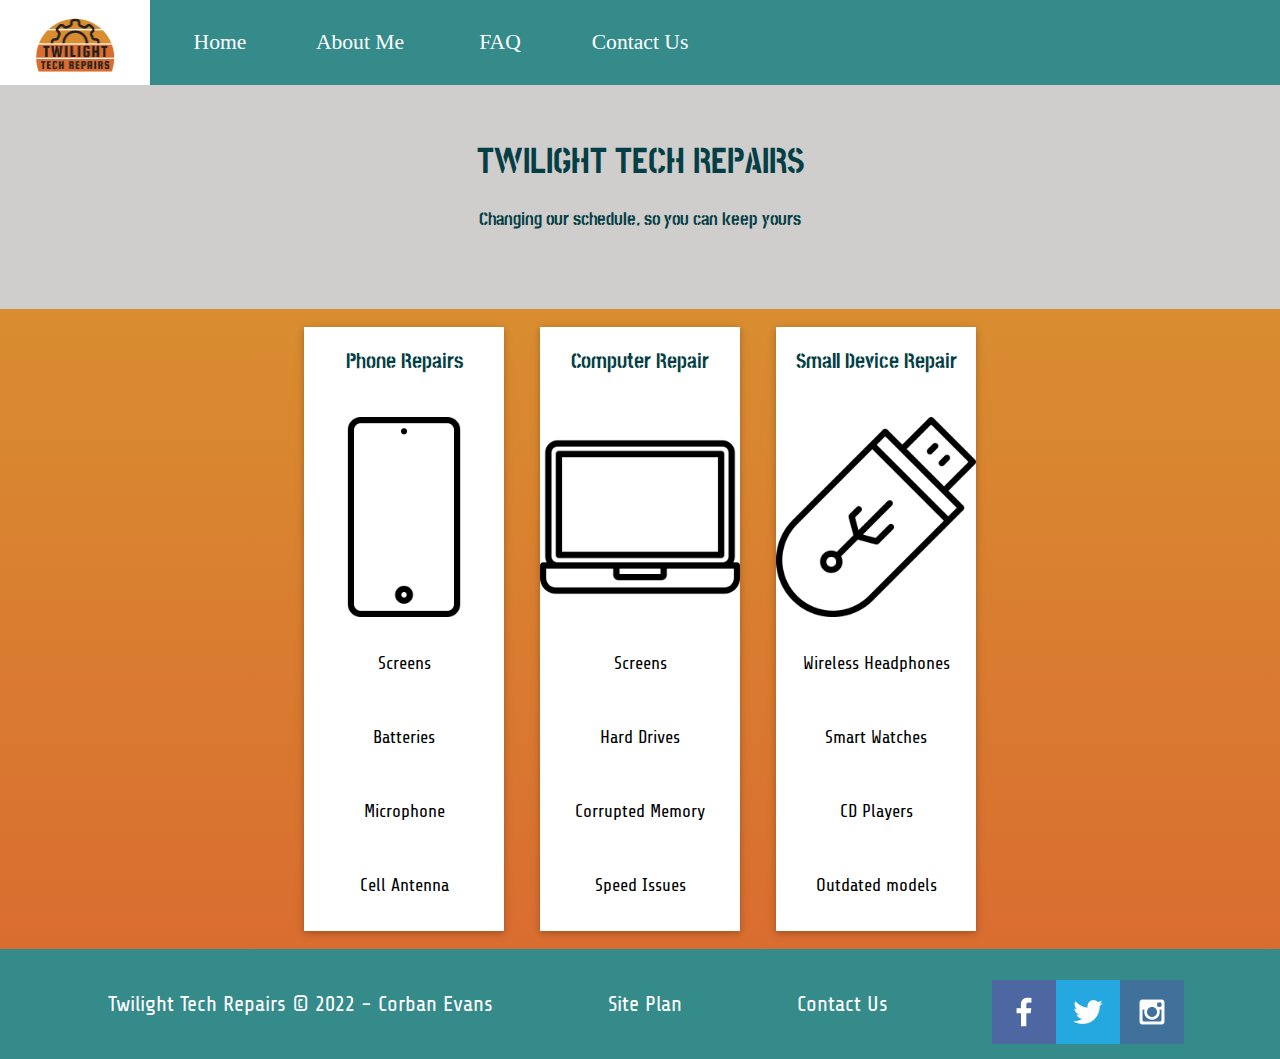
<file: twilighttechrepairs/index.html>
<!DOCTYPE html>
<html lang="en">
<head>
    <meta charset="UTF-8">
    <meta http-equiv="X-UA-Compatible" content="IE=edge">
    <meta name="viewport" content="width=device-width, initial-scale=1.0">
    <title>Twilight Tech Repairs | Home</title>
    <link rel="stylesheet" href="./styles/style.css">
</head>
<body>
    <div id="content">
    <header>
        <a id="logo_link" href="index.html" >
            <img class="logo" src="./images/Twilight Tech updated.png" alt="Twilight Tech Repairs Logo">
        </a>
        <nav>
            <a href="index.html">Home</a>
            <a href="aboutme.html">About Me</a>
            <a href="FAQ.html">FAQ</a>
            <a href="contactus.html">Contact Us</a>
        </nav>
    </header>
    <div class="banner" id="myHeader"> 
        <div>
        <h1>TWILIGHT TECH REPAIRS</h1>
        <h4>Changing our schedule, so you can keep yours</h4>
        </div>
    </div>

    <main class="grad">
        <div class="card-container">
            <div class="card">
              <div class="w3-card w3-container" style="min-height:460px">
              <h3>Phone Repairs</h3><br>
              <img class="card-icon" src="./images/smartphone.png" alt="Phone">
              <p>Screens</p>
              <p>Batteries</p>
              <p>Microphone</p>
              <p>Cell Antenna</p>
              </div>
            </div>
            
            <div class="card">
              <div class="w3-card w3-container" style="min-height:460px">
              <h3>Computer Repair</h3><br>
              <img class="card-icon" src="./images/laptop.png" alt="Laptop">
              <p>Screens</p>
              <p>Hard Drives</p>
              <p>Corrupted Memory</p>
              <p>Speed Issues</p>
              </div>
            </div>
            
            <div class="card">
              <div class="w3-card w3-container" style="min-height:460px">
              <h3>Small Device Repair</h3><br>
              <img class="card-icon" src="./images/usb-drive.png" alt="USB Drive">
              <p>Wireless Headphones</p>
              <p>Smart Watches</p>
              <p>CD Players</p>
              <p>Outdated models</p>
              </div>
            </div>
            </div>
    </main>
    <footer>
        <p>Twilight Tech Repairs &copy; 2022 - Corban Evans</p>
        <p><a href="site-plan.html">Site Plan</a></p>
        <p><a href="contactus.html">Contact Us</a></p>
        <div class="social">
            <a href="https://facebook.com" target="_blank">
                <img src="images/facebook.png" alt="fb icon">
            </a>
            <a href="https://twitter.com" target="_blank">
                <img src="images/twitter.png" alt="twitter icon">
            </a>
            <a href="https://instagram.com" target="_blank">
                <img src="images/instagram.png" alt="instagram icon">
            </a>
        </div>
    </footer>
    </div>
</body>
</html>
</file>
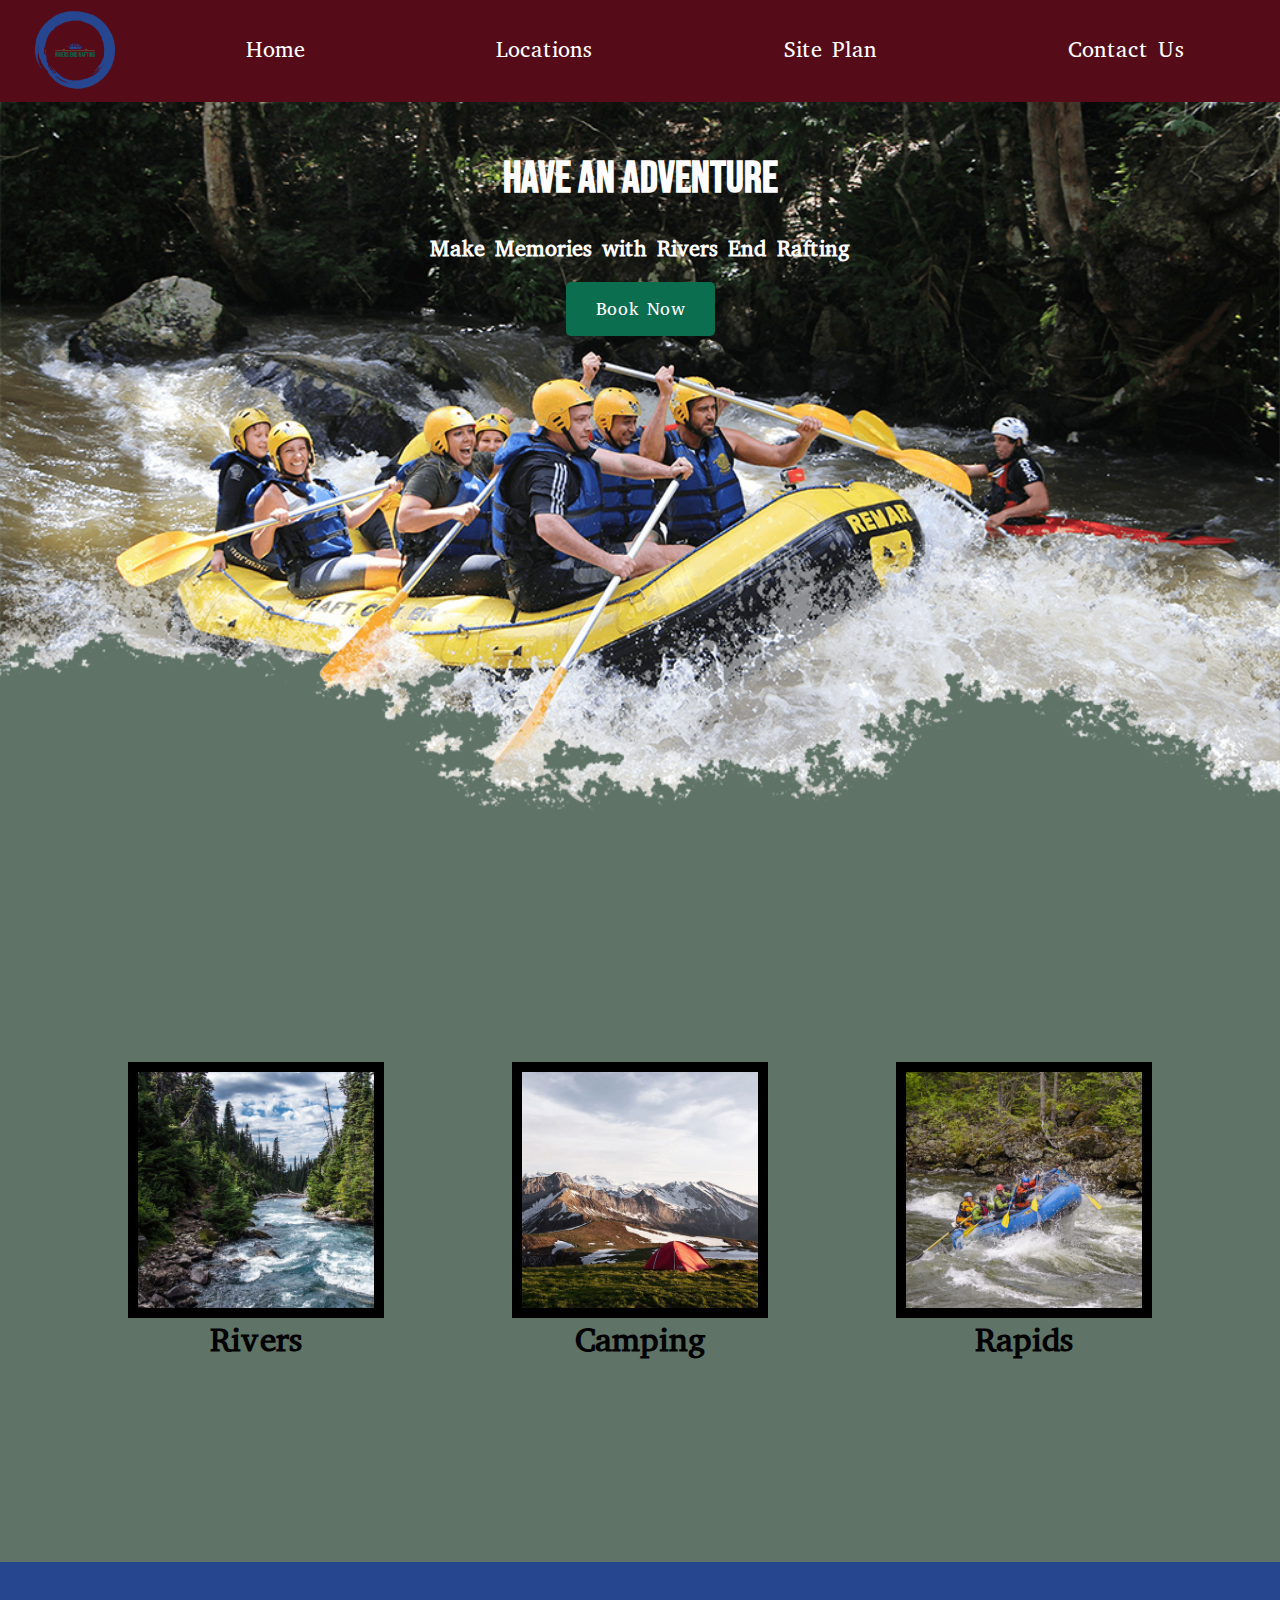
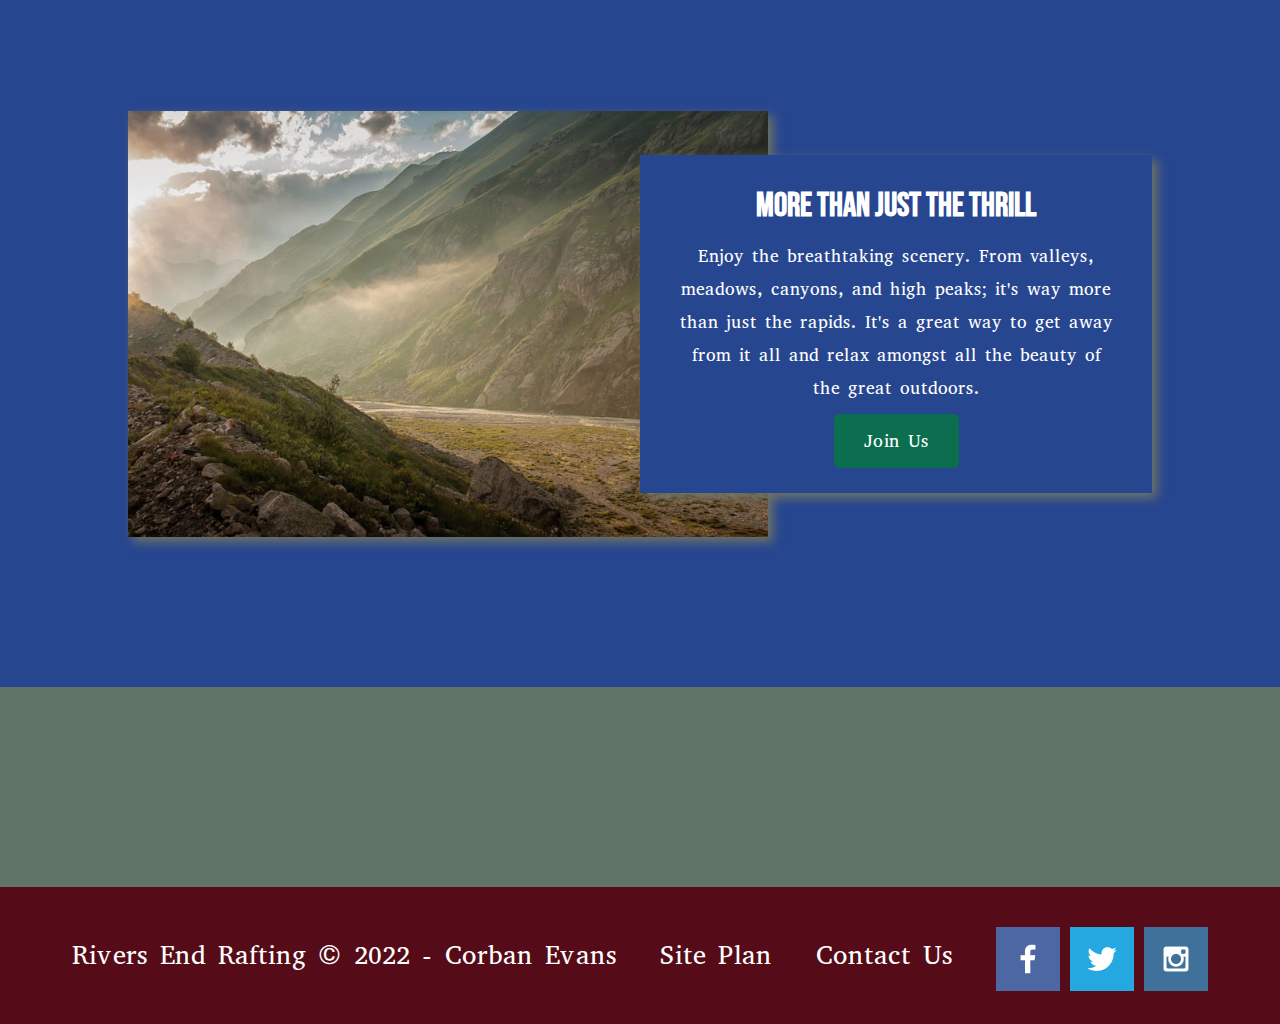
<file: wwr/index.html>
<!DOCTYPE html>
<html lang="en">
<head>
    <meta charset="UTF-8">
    <meta http-equiv="X-UA-Compatible" content="IE=edge">
    <meta name="viewport" content="width=device-width, initial-scale=1.0">
    <title>Rivers End Rafting | Home</title>
    <link rel="stylesheet" href="styles/style.css">
</head>
<body>
    <div id="content">
    <header>
        <a id="logo_link" href="index.html" >
            <img class="logo" src="images/Logo1.png" alt="Rivers End Rafting Logo">
        </a>
        <nav>
            <a href="index.html">Home</a>
            <a href="locations.html">Locations</a>
            <a href="site-plan-rafting.html">Site Plan</a>
            <a href="contactus.html">Contact Us</a>
        </nav>
    </header>
    <div id="hero">
        <div id="hero-box">
            <img id="hero-img" src="images/hero.png" alt="People enjoying white water rafting">
        </div>
        <section id="hero-msg">
            <h1 class="home-title">Have An Adventure</h1>
            <h4>Make Memories with Rivers End Rafting </h4>
            <div class='button-box'>
                <a class='book' href="rates.html">Book Now</a>
            </div>
        </section>
    </div>
    <main class="home-grid">
        <section class="rivers-card">
            <div class="container">
                <img class="card-img" src="images/rivers.jpg" alt="river in forest">
                <img class="icon" src="images/river_icon.png" alt="river icon">
            </div>
            <h2>Rivers</h2>
        </section>
        <section class="camping-card">
            <div class="container">
                <img class="card-img" src="images/camping.jpg" alt="tent in mountains">
                <img class="icon" src="images/fire_icon.png" alt="fire icon">
            </div>
            <h2>Camping</h2>
        </section>
        <section class="rapids-card">
            <div class="container">
                <img class="card-img" src="images/rapids.jpg" alt="rafting boat">
                <img class="icon" src="images/oars.png" alt="oars icon">
            </div>
            <h2>Rapids</h2>
        </section>
        <div id="background"></div>
        <img class="mountains" src="images/mountains.jpg" alt="Misty mountains">
        <section class="msg">
            <h2>More Than Just The Thrill</h2>
            <p>Enjoy the breathtaking scenery. From valleys, meadows, canyons, and high peaks; it's way more than just the rapids. It's a great way to get away from it all and relax amongst all the beauty of the great outdoors. </p>
            <a class='join' href="rivers.html">Join Us</a>
        </section>

    </main>
    <footer>
        <p>Rivers End Rafting &copy; 2022 - Corban Evans</p>
        <p><a href="site-plan-rafting.html">Site Plan</a></p>
        <p><a href="contactus.html">Contact Us</a></p>
        <div class="social">
            <a href="https://facebook.com" target="_blank">
                <img src="images/facebook.png" alt="fb icon">
            </a>
            <a href="https://twitter.com" target="_blank">
                <img src="images/twitter.png" alt="twitter icon">
            </a>
            <a href="https://instagram.com" target="_blank">
                <img src="images/instagram.png" alt="instagram icon">
            </a>
        </div>
    </footer>
    </div>
</body>
</html>
</file>
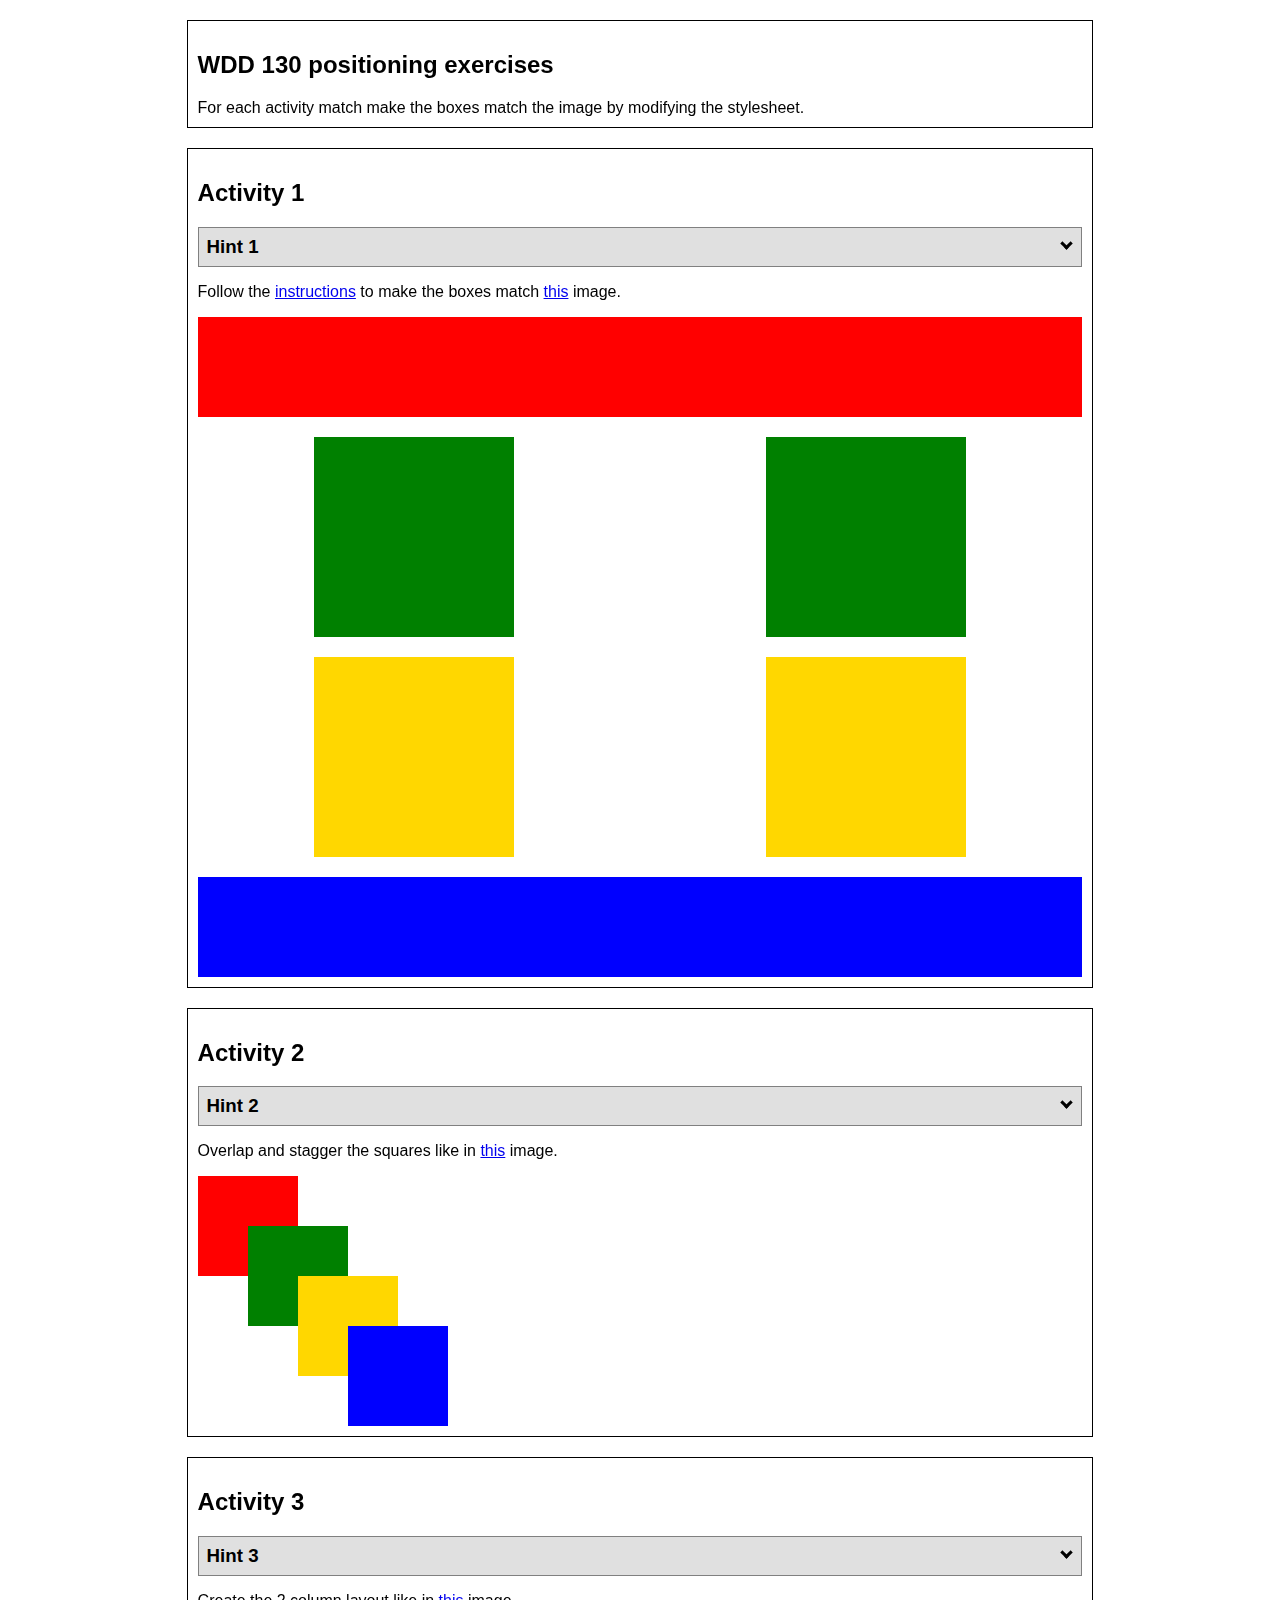
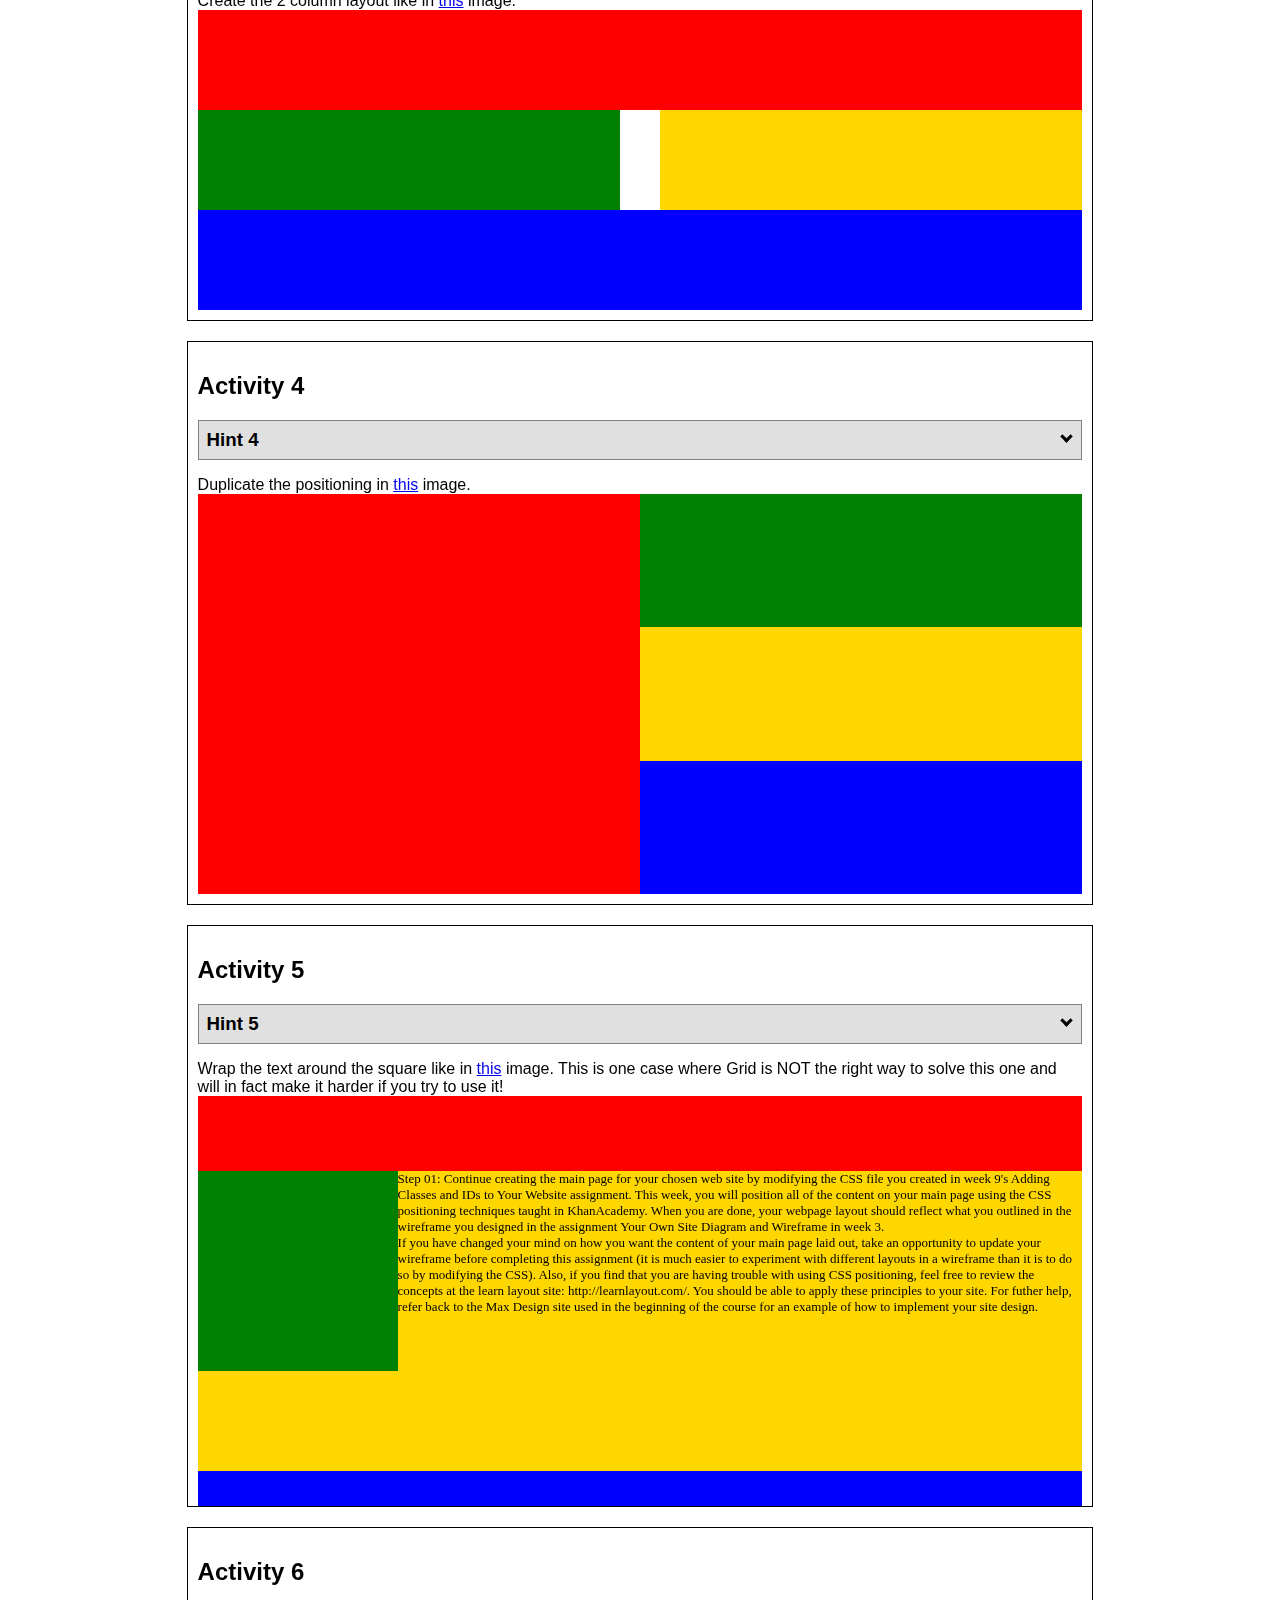
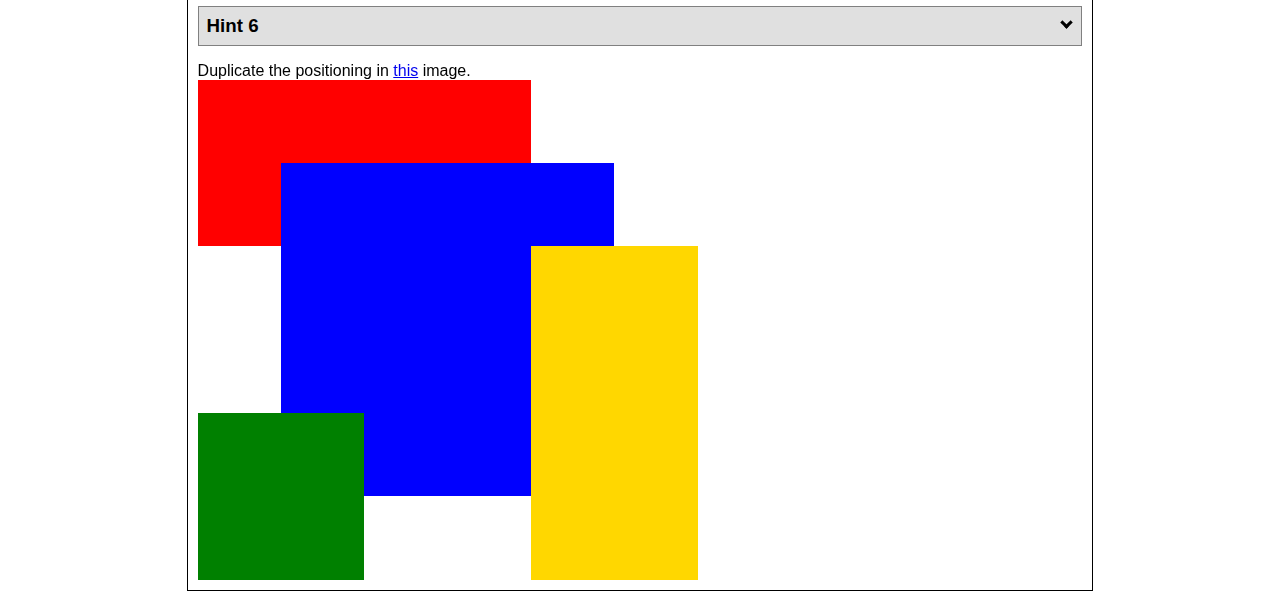
<file: positioning/positioning.html>
<!DOCTYPE html>
<html lang="en">
    <head>
    <!-- HTML - Name: positioning.html -->
    <title>Positioning Activity</title>
    <link rel="stylesheet" type="text/css" href="positionstyles.css" />
    </head>
    <body>
    <div class="activity">
        <h2>WDD 130 positioning exercises</h2>
        For each activity match make the boxes match the image by modifying the stylesheet.</div>
    <div class="activity">
        <h2>Activity 1</h2>
        <section class="hint"><input type="checkbox" ><i></i> <h3>Hint 1</h3><div><p>Check out the <a href="https://byui-wdd.github.io/wdd130/activities/css-positioning.html" target="_blank">activity instructions</a> in Ilearn!</p></div></section>
        <p>Follow the <a href="https://byui-wdd.github.io/wdd130/activities/css-positioning.html" target="_blank">instructions</a> to make the boxes match  <a href="https://byui-wdd.github.io/wdd130/images/example1.png" target="_blank">this</a> image.</p>
        <div class="content1" >
        <div class="red1" ></div>
        <div class="green1" ></div>
        <div class="green1" ></div>
        <div class="yellow1"></div>
        <div class="yellow1"></div>
        <div class="blue1"></div>
        </div>
    </div>
    <div class="activity">
        <h2>Activity 2</h2>
        <section class="hint"><input type="checkbox" > <h3>Hint 2</h3><i></i><div><p>Remember that the best way to shift elements around slightly on the page is with Margins.  You could also use Grid.  Either would work for this. If you choose margin remember that you can use a <em>negative</em> margin. (ie margin-top: -20px;)</p><h4>Properties used:</h4><ul><li>margin-top, margin-left</li><li>...or...</li><li>grid-template-columns: 50px 50px 50px 50px 50px</li></ul></div></section>
        <p>Overlap and stagger the squares like in <a href="https://byui-wdd.github.io/wdd130/images/example2.png" target="_blank">this</a> image.</p>
        <div class="content2" >
        <div class="red2" ></div>
        <div class="green2" ></div>
        <div class="yellow2"></div>
        <div class="blue2"></div>
        </div>
    </div>
    <div class="activity">
        <h2>Activity 3</h2>
        <section class="hint"><input type="checkbox" > <h3>Hint 3</h3><i></i><div><p>This one is going to be best solved with CSS Grid. Remember to make the boxes the right width first...then start moving them around. </p><h4>Properties used:</h4><ul><li>display:grid;</li><li>grid-template-columns:</li><li>grid-column-gap:</li>
        <li>grid-column:</li>  </ul></div></section>
        Create the 2 column layout like in <a href="https://byui-wdd.github.io/wdd130/images/example3.png" target="_blank">this</a>  image.
        <div class="content3" >
        <div class="red3" ></div>
        <div class="green3" ></div>
        <div class="yellow3"></div>
        <div class="blue3"></div>
        </div>
    </div>
    <div class="activity">
        <h2>Activity 4</h2>
        <section class="hint"><input type="checkbox" > <h3>Hint 4</h3><i></i><div><p>For the others we have been primarily concerned with width. For this one you will need to adjust height as well. </p><h4>Properties used:</h4><ul><li>display:grid;</li><li>grid-template-columns:</li><li>grid-row:</li></ul></div></section>
        Duplicate the positioning in <a href="https://byui-wdd.github.io/wdd130/images/example4.png" target="_blank">this</a> image. 
        <div class="content4" >
        <div class="red4" ></div>
        <div class="green4" ></div>
        <div class="yellow4"></div>
        <div class="blue4"></div>
        </div>
    </div>

    <div class="activity">
        <h2>Activity 5</h2>
        <section class="hint"><input type="checkbox" > <h3>Hint 5</h3><i></i><div><p>Grid is <strong>not</strong> the right way to do this.  In fact there is only one way to really do that...and that is with float. Remember that we float the thing we want the text to wrap around.  Also remember to start by making all the shapes the right size and shape.</p><h4>Properties used:</h4><ul><li>float: left;</li></ul></div></section>
        Wrap the text around the square like in <a href="https://byui-wdd.github.io/wdd130/images/example5.png" target="_blank">this</a> image. This is one case where Grid is NOT the right way to solve this one and will in fact make it harder if you try to use it!
        <div class="content5" >
        <div class="red5" ></div>
        <div class="green5" ></div>
        <div class="yellow5">Step 01: Continue creating the main page for your chosen web site by modifying the CSS file you created in week 9's Adding Classes and IDs to Your Website assignment. This week, you will position all of the content on your main page using the CSS positioning techniques taught in KhanAcademy. When you are done, your webpage layout should reflect what you outlined in the wireframe you designed in the assignment Your Own Site Diagram and Wireframe in week 3. <br />
            If you have changed your mind on how you want the content of your main page laid out, take an opportunity to update your wireframe before completing this assignment (it is much easier to experiment with different layouts in a wireframe than it is to do so by modifying the CSS). Also, if you find that you are having trouble with using CSS positioning, feel free to review the concepts at the learn layout site: http://learnlayout.com/. You should be able to apply these principles to your site. For futher help, refer back to the Max Design site used in the beginning of the course for an example of how to implement your site design.</div>
        <div class="blue5"></div>
        </div>
    </div>
    <div class="activity">
        <h2>Activity 6</h2>
        <section class="hint"><input type="checkbox" > <h3>Hint 6</h3><i></i><div><p>This one is all about visualizing the grid behind the layout. If you are having a hard time doing that first: all the sizes are even multiples of 100, and second here is another example with the lines drawn: <a href="https://byui-wdd.github.io/wdd130/images/example6-hint.png" target="_blank">example 6 with lines</a>. For this one you will find it easiest if you use px for the column width. You can also use <kbd>z-index</kbd> to control the element layering.    </p><h4>Properties used:</h4><ul><li>display:grid;</li><li>grid-template-columns:</li><li>grid-column:</li><li>grid-row:</li><li><a href="https://www.w3schools.com/cssref/pr_pos_z-index.asp" target="_blank">z-index:</a></li></ul></div></section>
        Duplicate the positioning in <a href="https://byui-wdd.github.io/wdd130/images/example6.png" target="_blank">this</a> image.
        <div class="content6" >
        <div class="red6" ></div>
        <div class="green6" ></div>
        <div class="yellow6"></div>
        <div class="blue6"></div>
        </div>
    </div>
    </body>
</html>
</file>
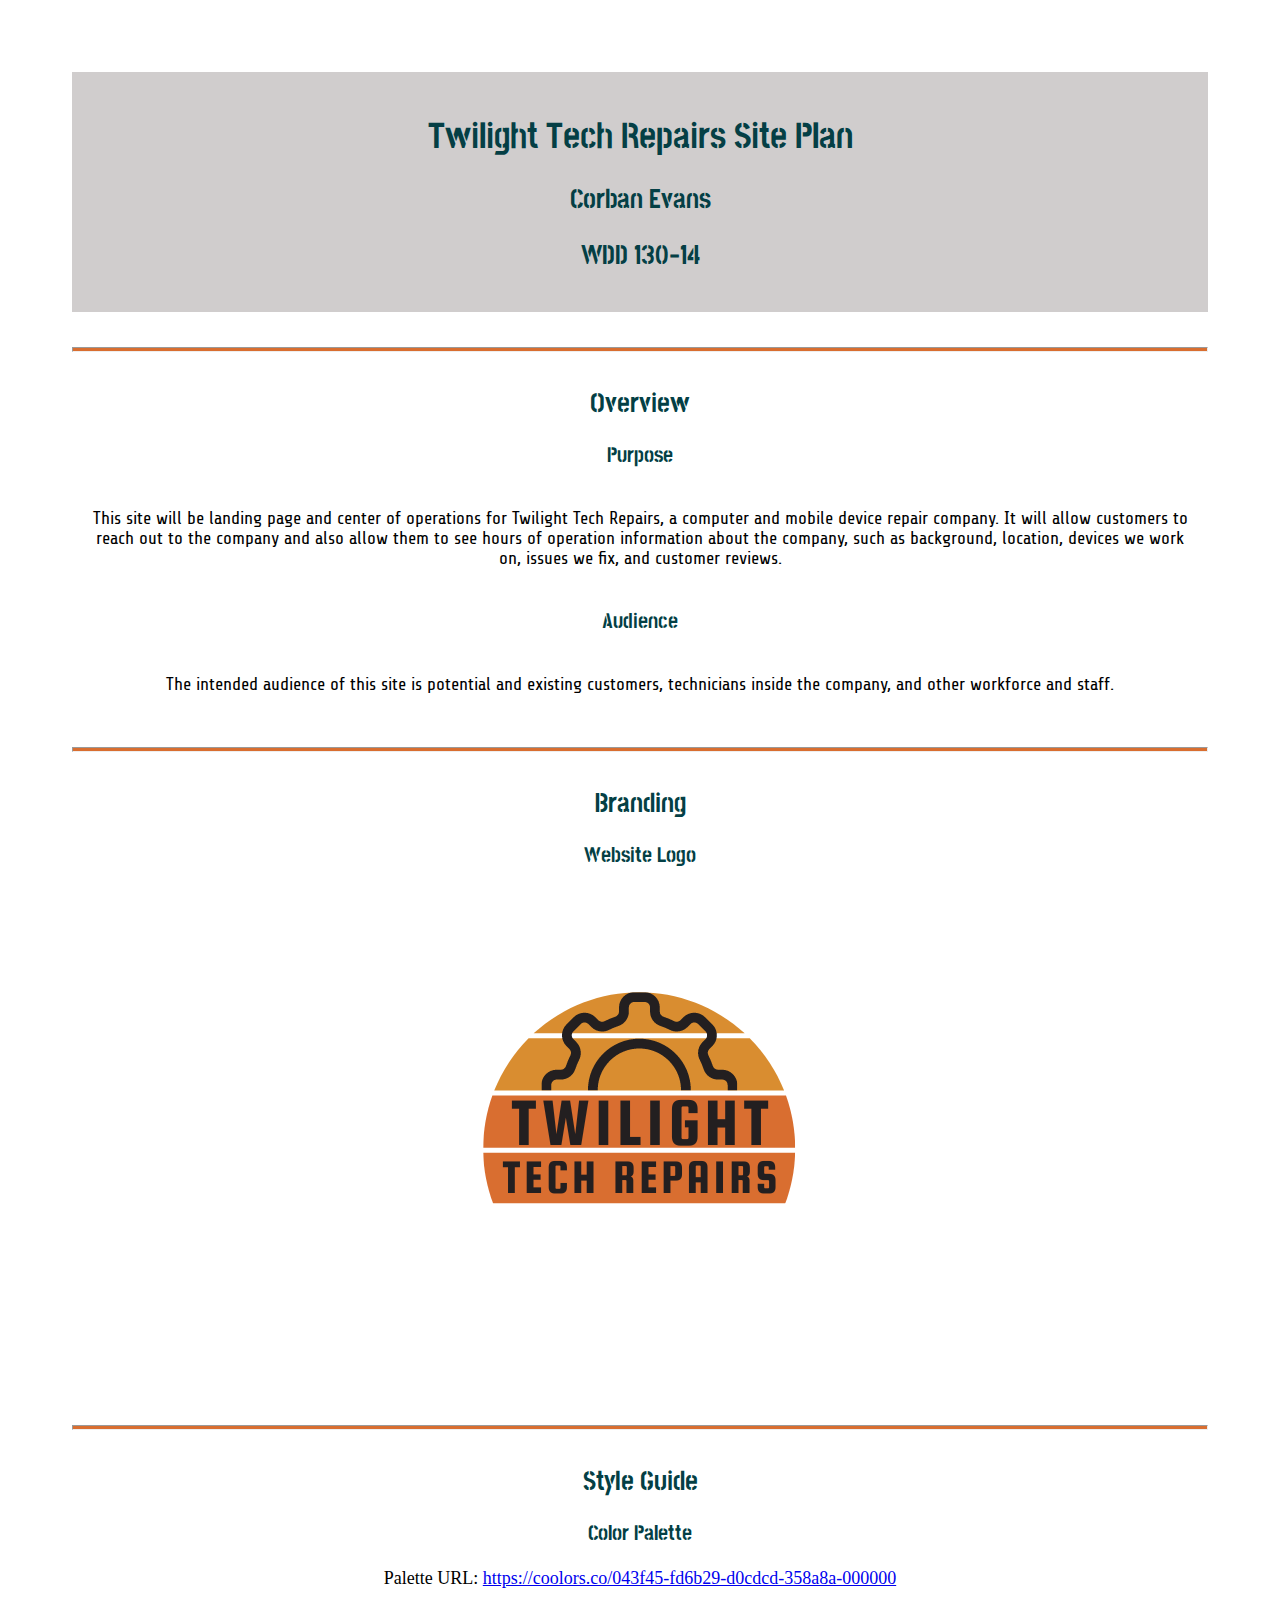
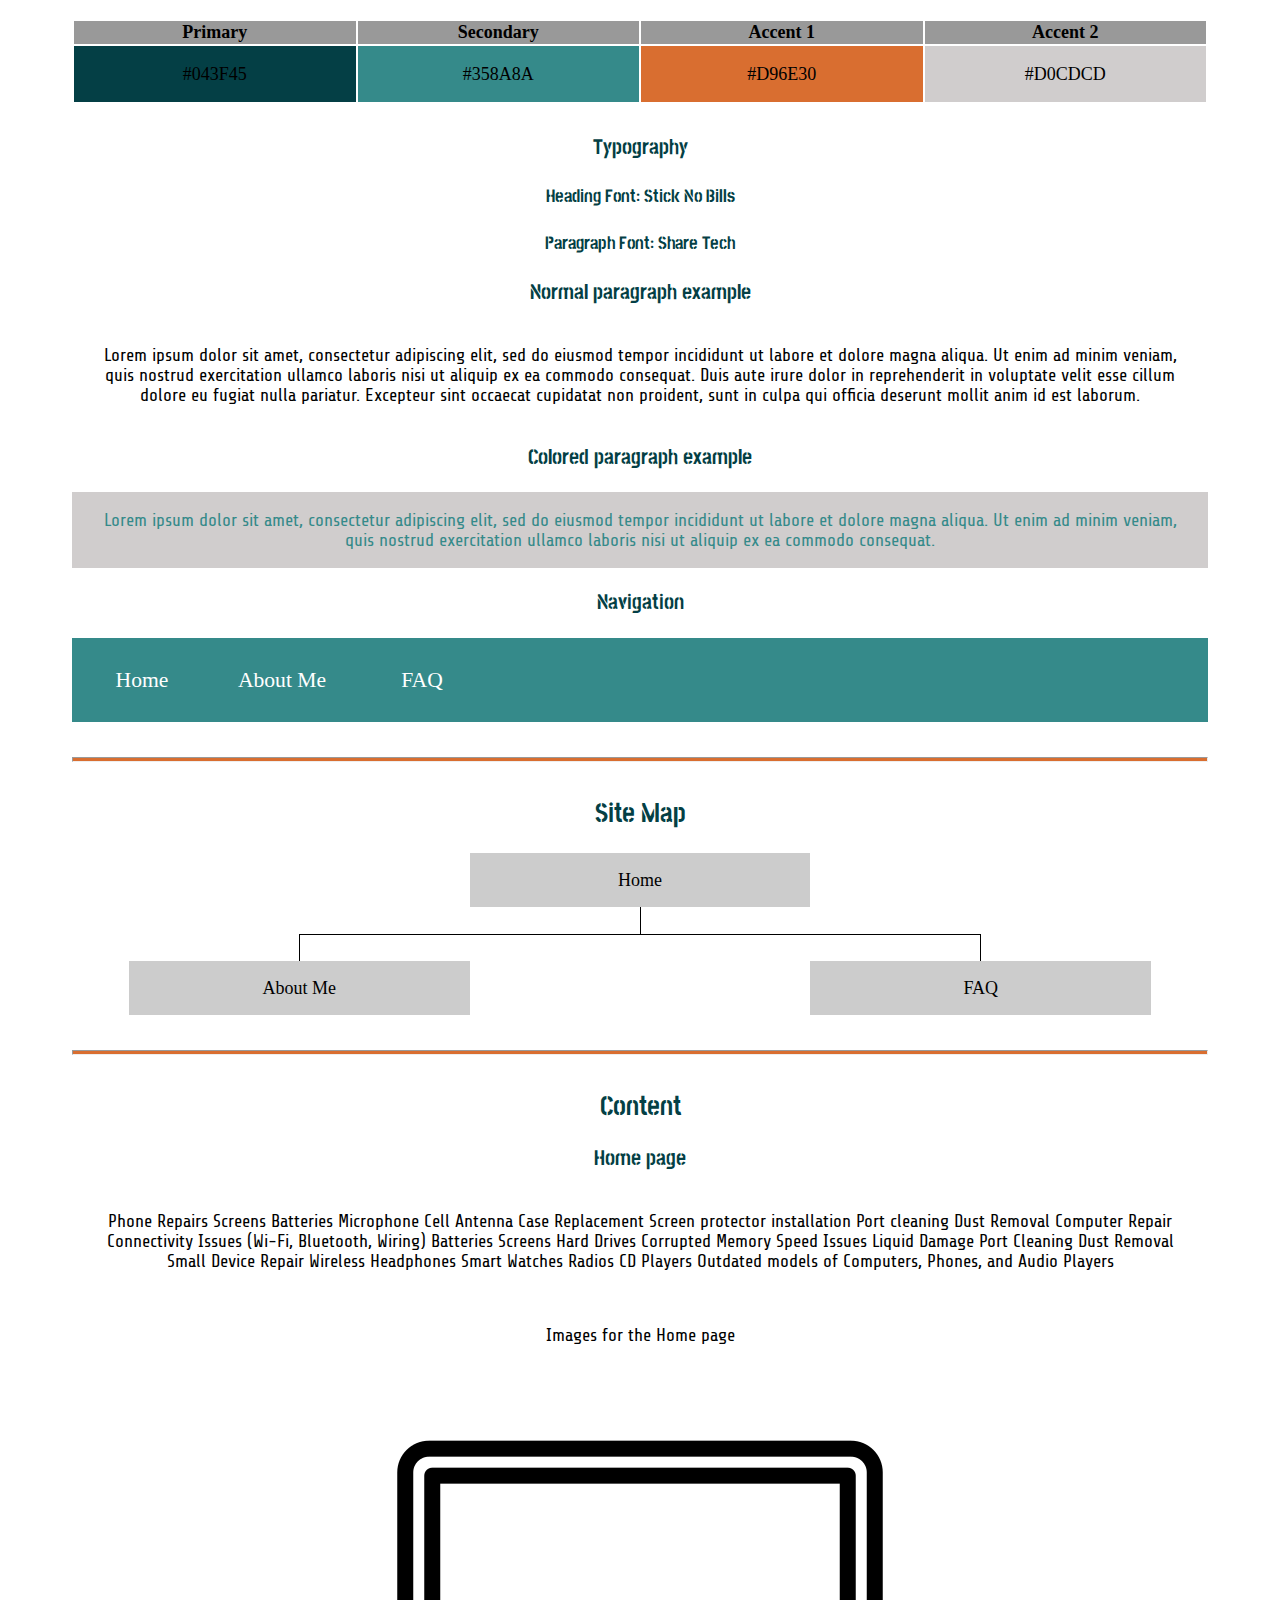
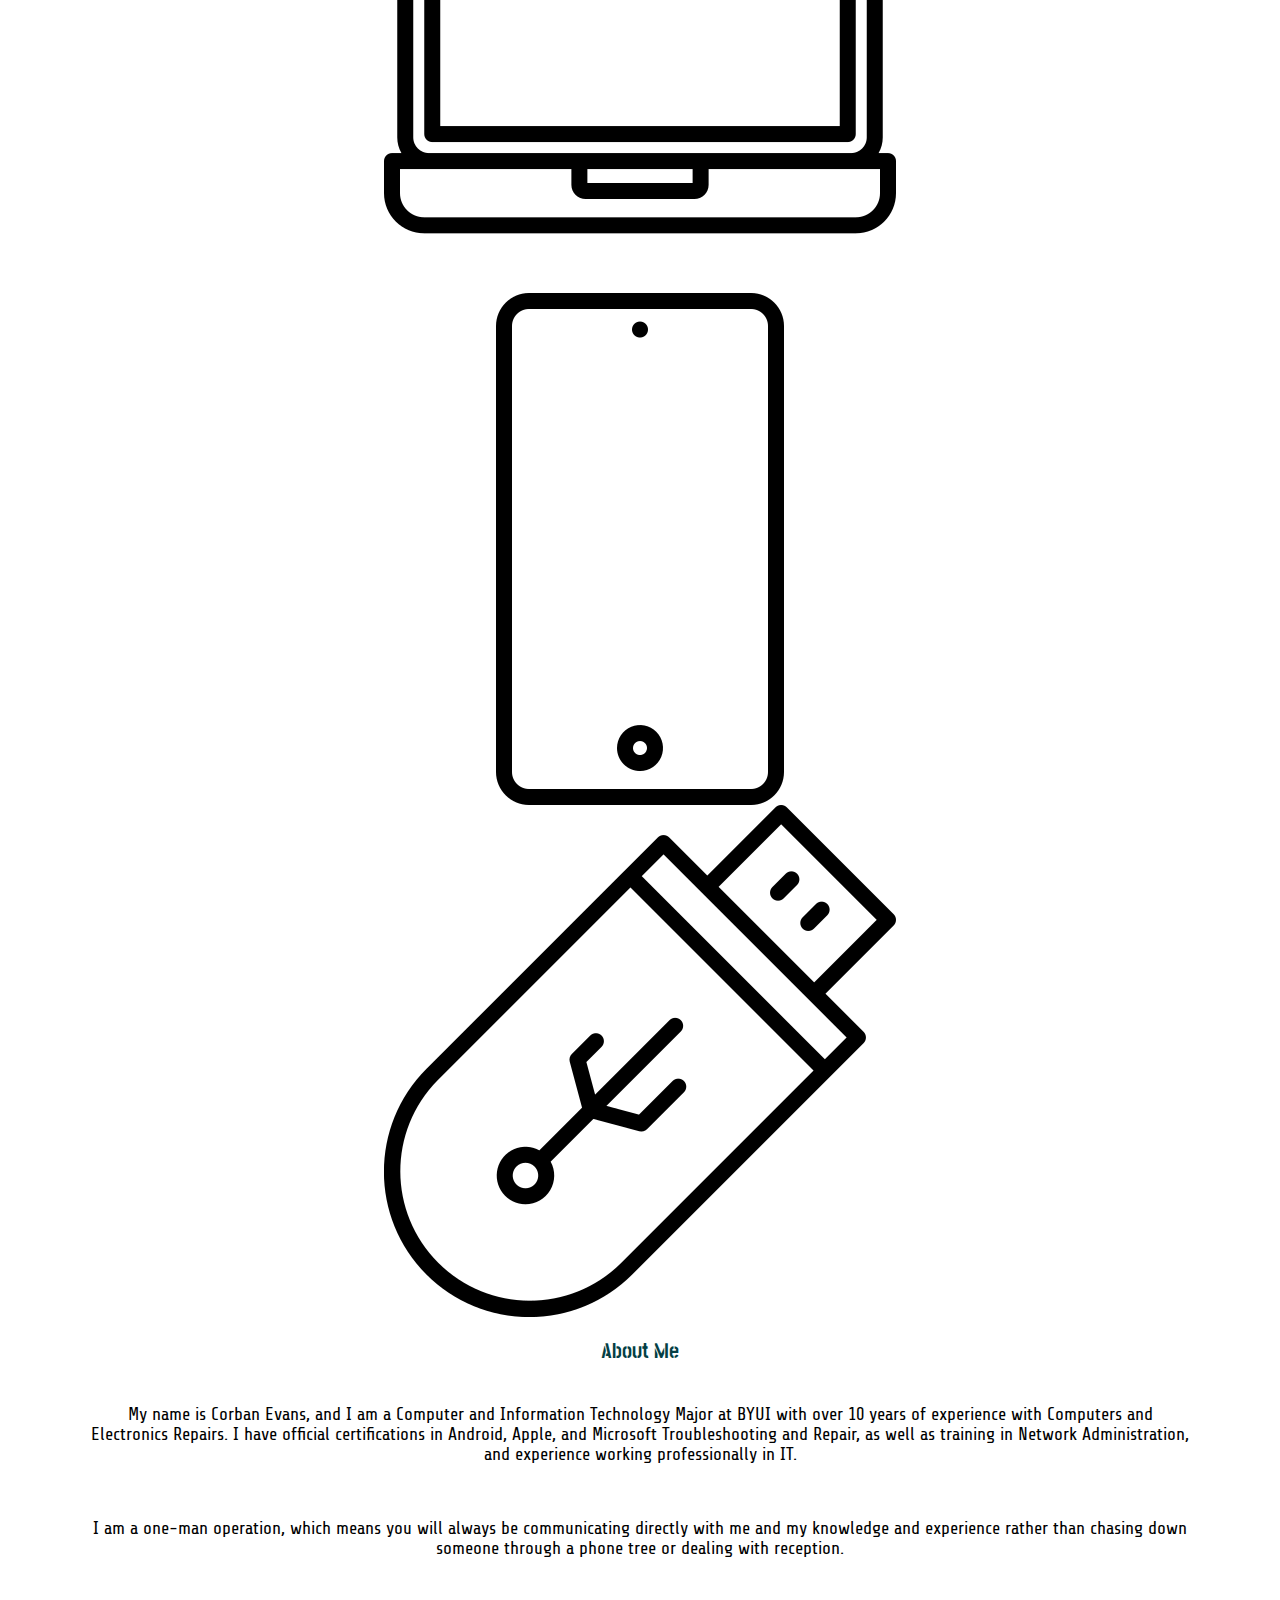
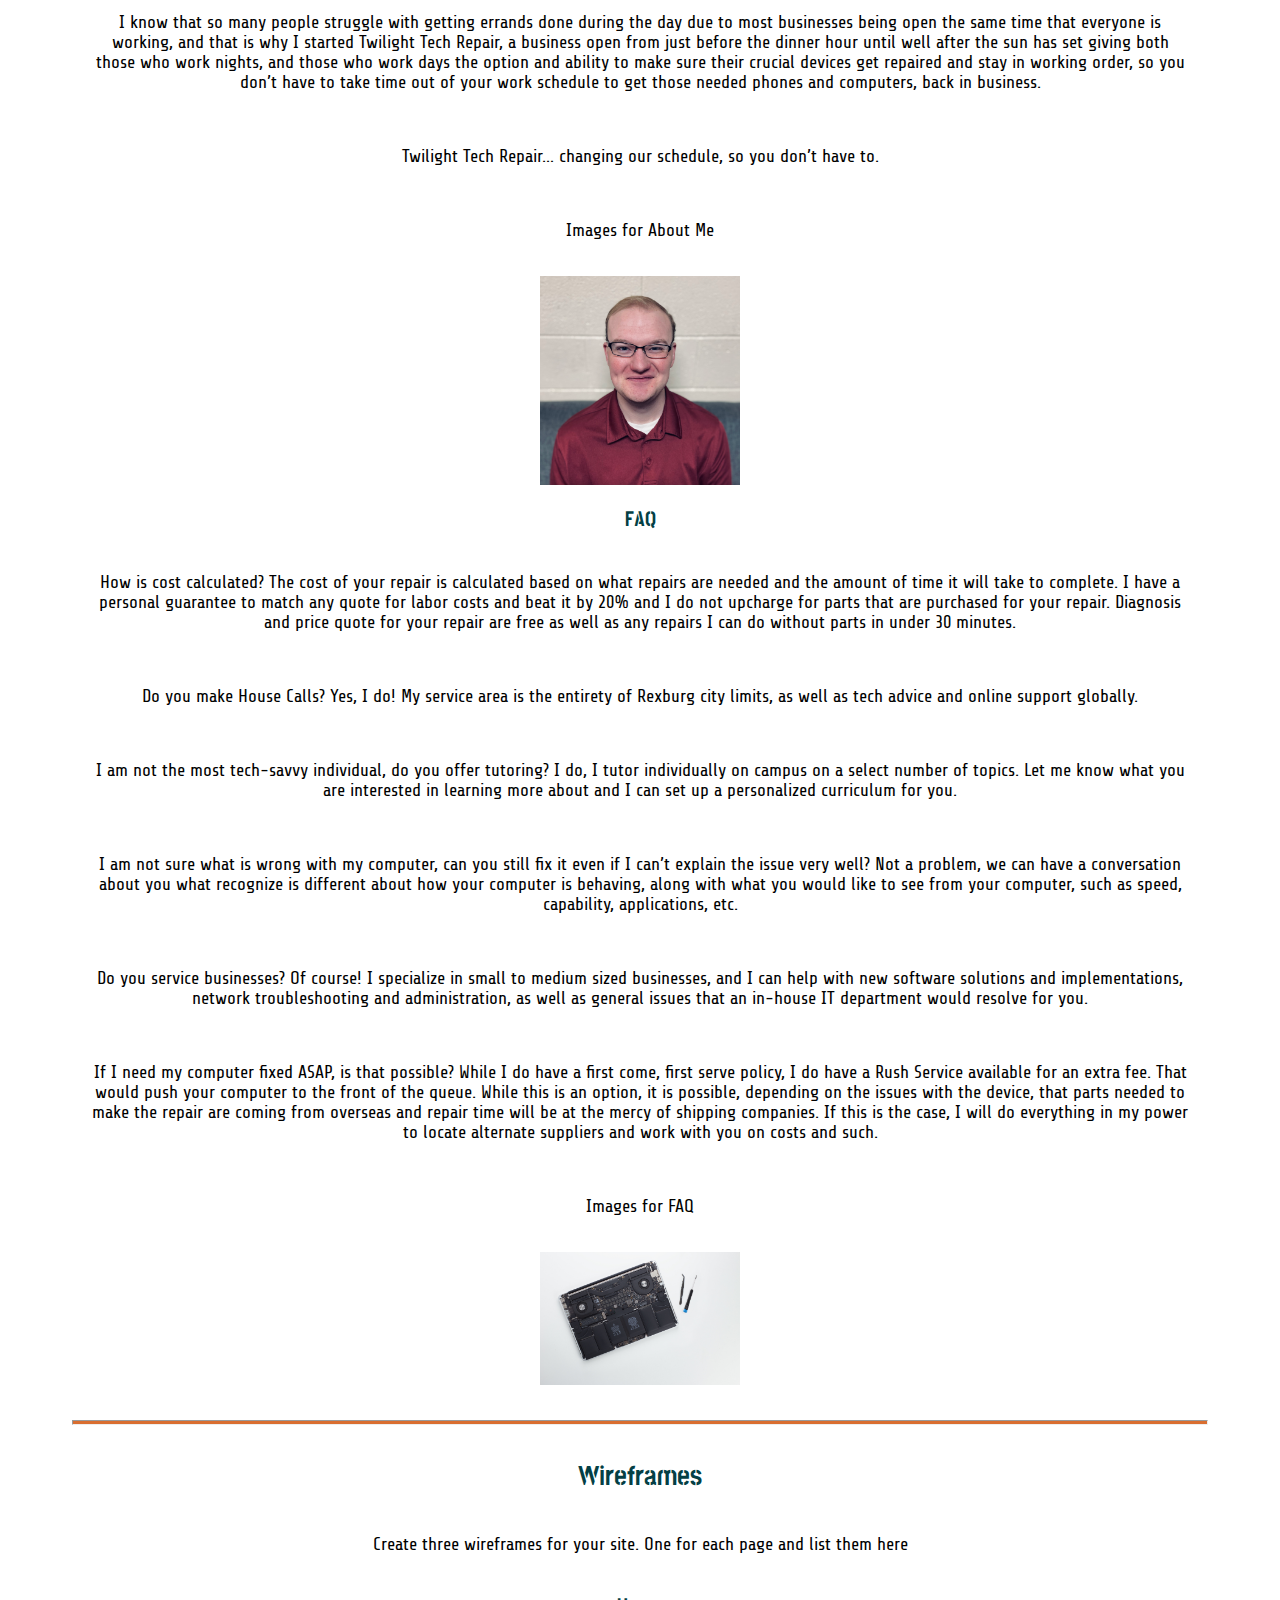
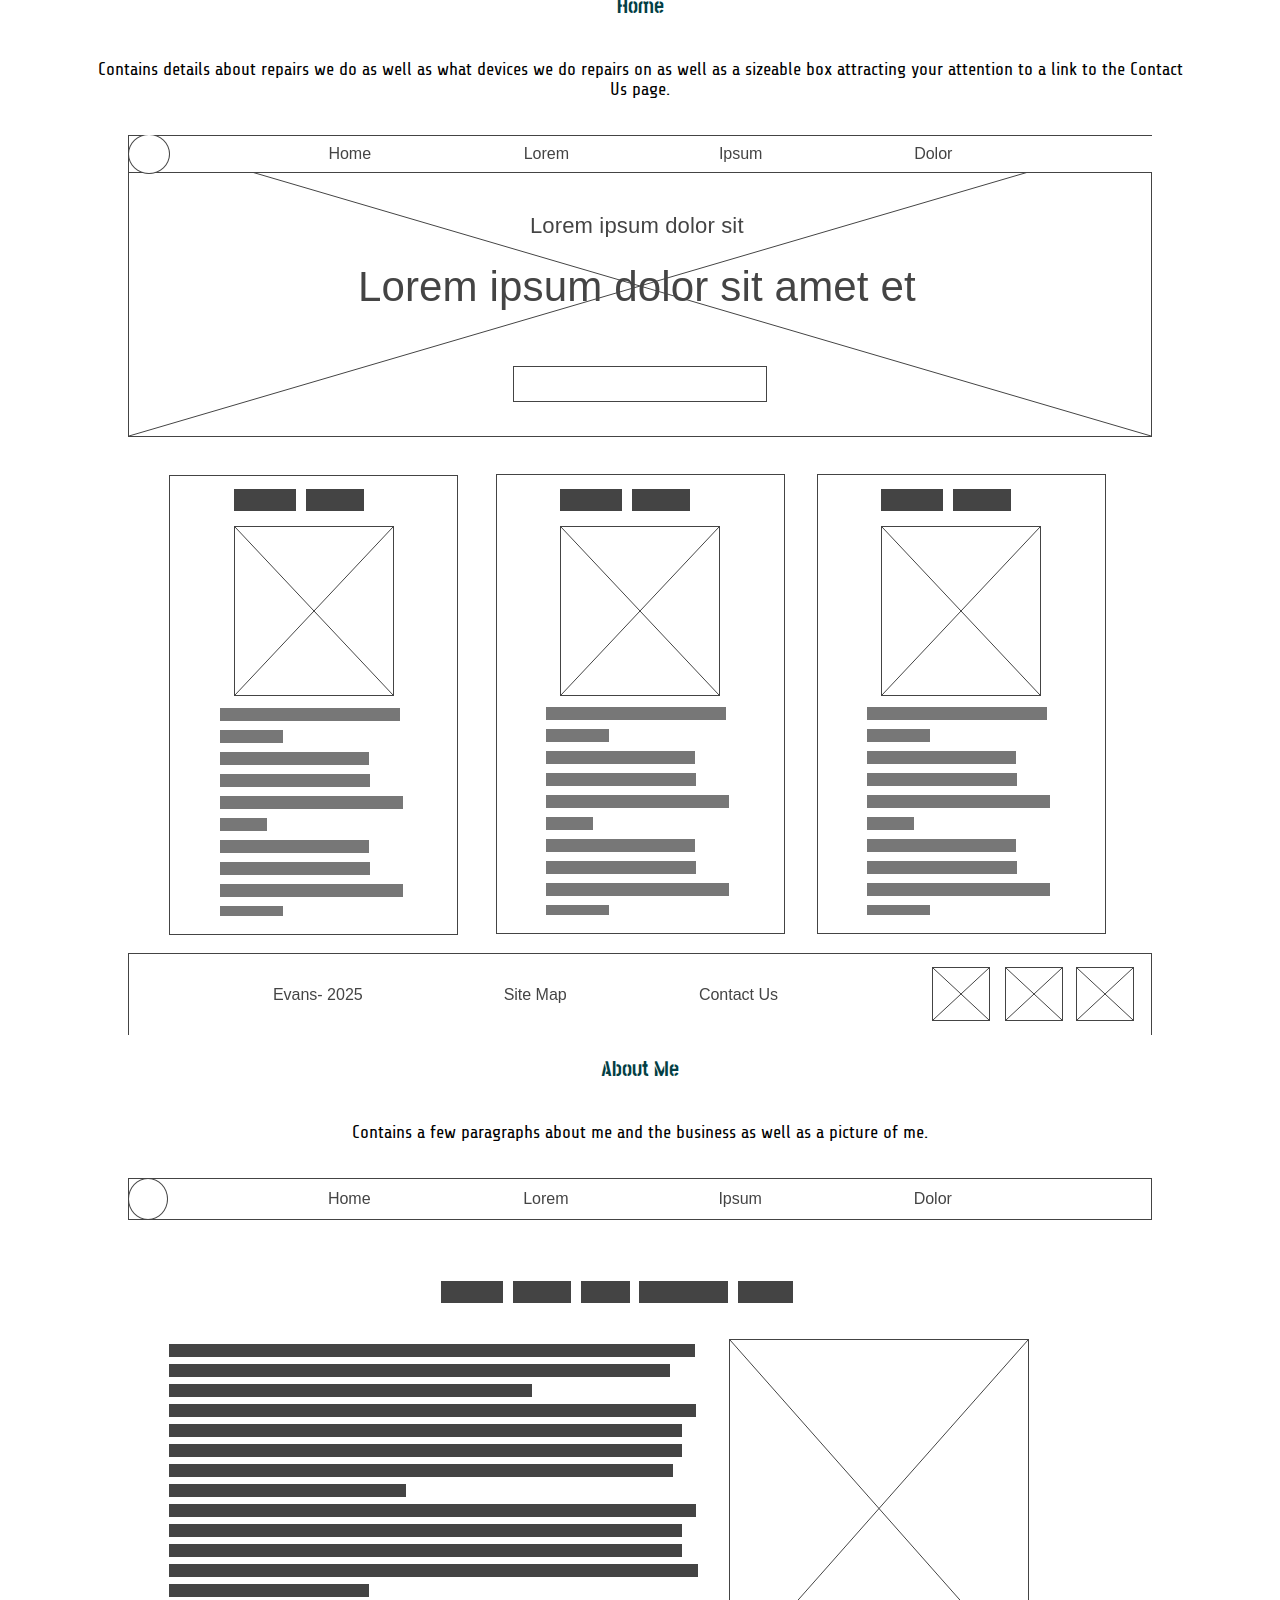
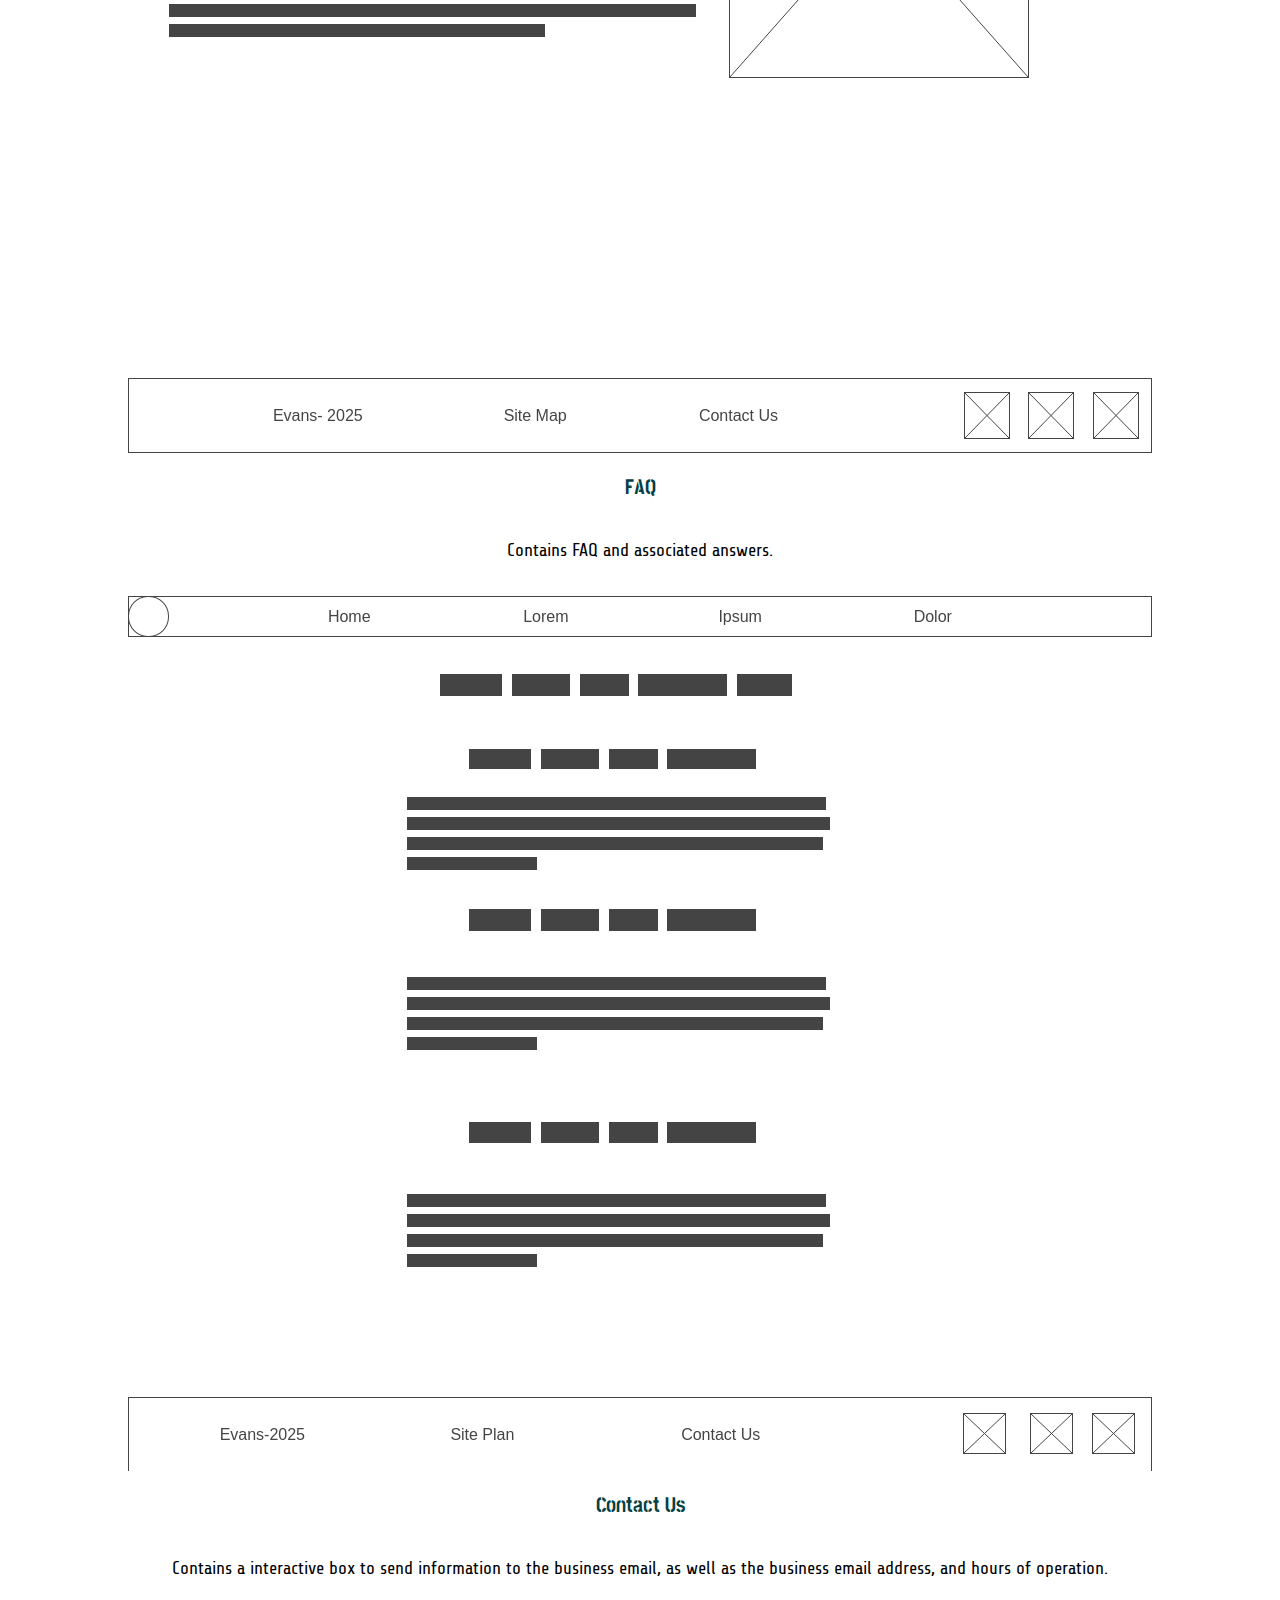
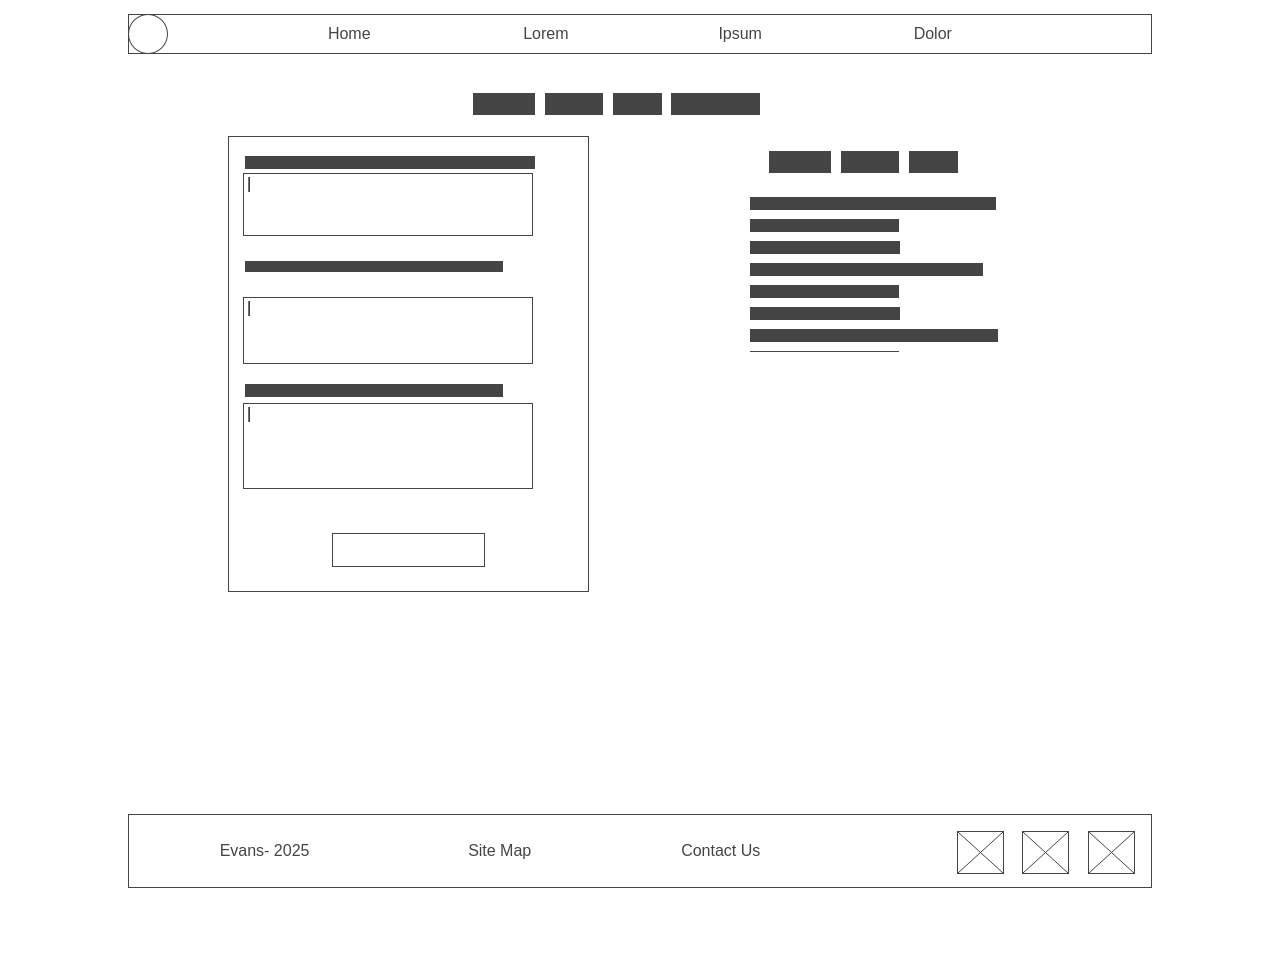
<file: scorpiontechrepairs/site-plan.html>
<!DOCTYPE html>
<html lang="en-us">
    
  <head>
    <meta charset="utf-8">
    <title>Site Plan</title>
    <link type="text/css" rel="stylesheet" href="styles/site-plan.css">
  </head>

  <body>
    <header>
      <h1>Twilight Tech Repairs Site Plan</h1>
      <h2>Corban Evans</h2>
      <h2>WDD 130-14</h2>
      <!-- In the header above, add the name or your site, your name and class number. For example if you are in section 3 you would put WDD 130.03 -->
    </header>
    <main>

      <!-- ------------------------Steps 2-3------------------------------ -->
      <hr>
      <h2>Overview</h2>
      <h3>Purpose</h3>
      <p>This site will be landing page and center of operations for Twilight Tech Repairs, a computer and mobile device repair company. It will allow customers to reach out to the company and also allow them to see hours of operation information about the company, such as background, location, devices we work on, issues we fix, and customer reviews. </p>  <!-- change this -->


      <h3>Audience</h3>
      <p>The intended audience of this site is potential and existing customers, technicians inside the company, and other workforce and staff.</p>  <!-- change this -->

      <hr>
      <h2>Branding</h2>
      <h3>Website Logo</h3>
      <!-- Replace this with some sort of logo for your site.  A logo can be as simple as the name of your site in a nice font :) -->
      <img src="./images/Twilight Tech.png" alt="Logo image" id="logo">
      <hr>
      <h2>
        Style Guide
      </h2>

      <!-- ------------------------Steps 4-8------------------------------ -->

      <h3>
        Color Palette
      </h3>
      <!--  The colors you choose for a website are one of the most important decisions you will make. Follow the instructions on the activity in iLearn then return and replace the color codes below with the hex color codes (the 6 digit numbers that show at the bottom of each color) for the colors you have chosen below.  You should have at least 2 colors but do not have to fill in all 4 if you do not need them.  -->

      <!-- Copy and paste the URL to your finished palette below Make sure to paste it into both spots -->
      Palette URL: <a href="https://coolors.co/043f45-fd6b29-d0cdcd-358a8a-000000" target="_blank">https://coolors.co/043f45-fd6b29-d0cdcd-358a8a-000000</a>


      <table class="colors">
        <tr><th>Primary</th><th>Secondary</th><th>Accent 1</th><th>Accent 2</th></tr>
        <!-- Replace the numbers in the boxes below with your hex color codes. Then switch to the site-plan.css file and change your colors there as well. -->
        <tr><td class="primary">#043F45</td><td class="secondary">#358A8A</td><td class="accent1">#D96E30</td><td class="accent2">#D0CDCD</td></tr>
      </table>

      <!-- ------------------------Step 9------------------------------ -->

      <h3>
        Typography
      </h3>
      <!-- Choose a font for your paragraphs (body copy) and headlines. What font(s) have you chosen? Why did you choose what you did?  Make sure to review the list of web safe fonts at W3Schools.org as a starting point.  Think also about which of your colors above you might use for background and font colors. -->

      <h4>
        Heading Font: Stick No Bills  <!-- change this -->
      </h4>
      <h4>
        Paragraph Font: Share Tech  <!-- change this -->
      </h4>
      <h3>
        Normal paragraph example
      </h3>
      <p>
        Lorem ipsum dolor sit amet, consectetur adipiscing elit, sed do eiusmod tempor incididunt ut labore et dolore magna aliqua. Ut enim ad minim veniam, quis nostrud exercitation ullamco laboris nisi ut aliquip ex ea commodo consequat. Duis aute irure dolor in reprehenderit in voluptate velit esse cillum dolore eu fugiat nulla pariatur. Excepteur sint occaecat cupidatat non proident, sunt in culpa qui officia deserunt mollit anim id est laborum.
      </p>
      <h3>
        Colored paragraph example
      </h3>
      <p class="colored">
        Lorem ipsum dolor sit amet, consectetur adipiscing elit, sed do eiusmod tempor incididunt ut labore et dolore magna aliqua. Ut enim ad minim veniam, quis nostrud exercitation ullamco laboris nisi ut aliquip ex ea commodo consequat. 
      </p>

      <!-- ------------------------Step 10------------------------------ -->

      <h3>
        Navigation
      </h3>
      <!-- Think about how you want your navigation bar to look. In the site-plan.css file change the colors to your colors to get the look you desire. --> 
      <nav>
        <a href="#">Home</a>
        <a href="#">About Me</a>
        <a href="#">FAQ</a>
      </nav>
      <hr>
      <h2>
        Site Map
      </h2>
      <div class="sitemap">
        <div class="sm-home">
          Home
        </div>
        <div class="sm-page2">
          About Me <!-- change this -->
        </div>
        <div class="sm-page3">
          FAQ  <!-- change this -->
        </div>

        <div class="top">
          &nbsp;
        </div>
        <div class="left">
          &nbsp;
        </div>
        <div class="right">
          &nbsp;
        </div>

      </div>

      <!-- --------Content Section -------------- -->
      <hr>
      <h2>
        Content
      </h2>
      <h3>Home page</h3>
      <p>
        Phone Repairs
	          Screens
	          Batteries
	          Microphone
	          Cell Antenna
	          Case Replacement
	          Screen protector installation
	          Port cleaning
	          Dust Removal
	      Computer Repair
	          Connectivity Issues (Wi-Fi, Bluetooth, Wiring)
	          Batteries
	          Screens
	          Hard Drives
	          Corrupted Memory
	          Speed Issues
	          Liquid Damage
	          Port Cleaning
	          Dust Removal
	      Small Device Repair
	          Wireless Headphones
	          Smart Watches
	          Radios
	          CD Players
	          Outdated models of Computers, Phones, and Audio Players

      </p>
      <p>Images for the Home page</p>
        <img src="./images/laptop.png" alt="image for homepage">
        <img src="./images/smartphone.png" alt="image for homepage">
        <img src="./images/usb-drive.png" alt="image for homepage">

      </ul>
      <h3>About Me</h3> 
      <p>
        My name is Corban Evans, and I am a Computer and Information Technology Major at BYUI with over 10 years of experience with Computers and Electronics Repairs. I have official certifications in Android, Apple, and Microsoft Troubleshooting and Repair, as well as training in Network Administration, and experience working professionally in IT.</p>
      <p>
        I am a one-man operation, which means you will always be communicating directly with me and my knowledge and experience rather than chasing down someone through a phone tree or dealing with reception. </p>
      <p> 
        I know that so many people struggle with getting errands done during the day due to most businesses being open the same time that everyone is working, and that is why I started Twilight Tech Repair, a business open from just before the dinner hour until well after the sun has set giving both those who work nights, and those who work days the option and ability to make sure their crucial devices get repaired and stay in working order, so you don’t have to take time out of your work schedule to get those needed phones and computers, back in business.</p>
      <p>
        Twilight Tech Repair… changing our schedule, so you don’t have to.
      </p>
      <p>Images for About Me</p>
        <img src="./images/About Me.jpg" alt="image for page" id="plan">

      </ul>
      <h3>FAQ</h3>
      <p>
        How is cost calculated?
        The cost of your repair is calculated based on what repairs are needed and the amount of time it will take to complete. I have a personal guarantee to match any quote for labor costs and beat it by 20% and I do not upcharge for parts that are purchased for your repair. Diagnosis and price quote for your repair are free as well as any repairs I can do without parts in under 30 minutes.
      </p>
      <p>
        Do you make House Calls?
        Yes, I do! My service area is the entirety of Rexburg city limits, as well as tech advice and online support globally.
      </p>
      <p>
        I am not the most tech-savvy individual, do you offer tutoring?
        I do, I tutor individually on campus on a select number of topics. Let me know what you are interested in learning more about and I can set up a personalized curriculum for you.
      </p>
      <p>
        I am not sure what is wrong with my computer, can you still fix it even if I can’t explain the issue very well?
        Not a problem, we can have a conversation about you what recognize is different about how your computer is behaving, along with what you would like to see from your computer, such as speed, capability, applications, etc.
      </p>
      <p>
        Do you service businesses?
        Of course! I specialize in small to medium sized businesses, and I can help with new software solutions and implementations, network troubleshooting and administration, as well as general issues that an in-house IT department would resolve for you.
      </p>
      <p>
        If I need my computer fixed ASAP, is that possible?
        While I do have a first come, first serve policy, I do have a Rush Service available for an extra fee. That would push your computer to the front of the queue. While this is an option, it is possible, depending on the issues with the device, that parts needed to make the repair are coming from overseas and repair time will be at the mercy of shipping companies. If this is the case, I will do everything in my power to locate alternate suppliers and work with you on costs and such.
      </p>
      <p>Images for FAQ</p>
        <img src="./images/OpenComputer.jpg" alt="image for page3" id="plan">

      </ul>
      <hr>
      <h2>
        Wireframes
      </h2>
      <p>
        Create three wireframes for your site. One for each page and list them here</p>

      <h3>Home</h3>
      <p>         
        Contains details about repairs we do as well as what devices we do repairs on as well as a sizeable box attracting your attention to a link to the Contact Us page.
      </p>
      <img src="./images/1-Homepage.png" alt="home page wireframe">

      <h3>About Me</h3>
      <p>         
        Contains a few paragraphs about me and the business as well as a picture of me.
      </p>
      <img src="./images/2-About-Me.png" alt="page 2 wireframe">

      <h3>FAQ</h3>
      <p>         
        Contains FAQ and associated answers. 
      </p>
      <img src="./images/4-FAQ.png" alt="page 3 wireframe">

      <h3>Contact Us</h3>
      <p>
        Contains a interactive box to send information to the business email, as well as the business email address, and hours of operation.
      </p>
      <img src="./images/3-Contact-Us.png" alt="page 4 wireframe">
    </main>
  </body>

</html>
</file>
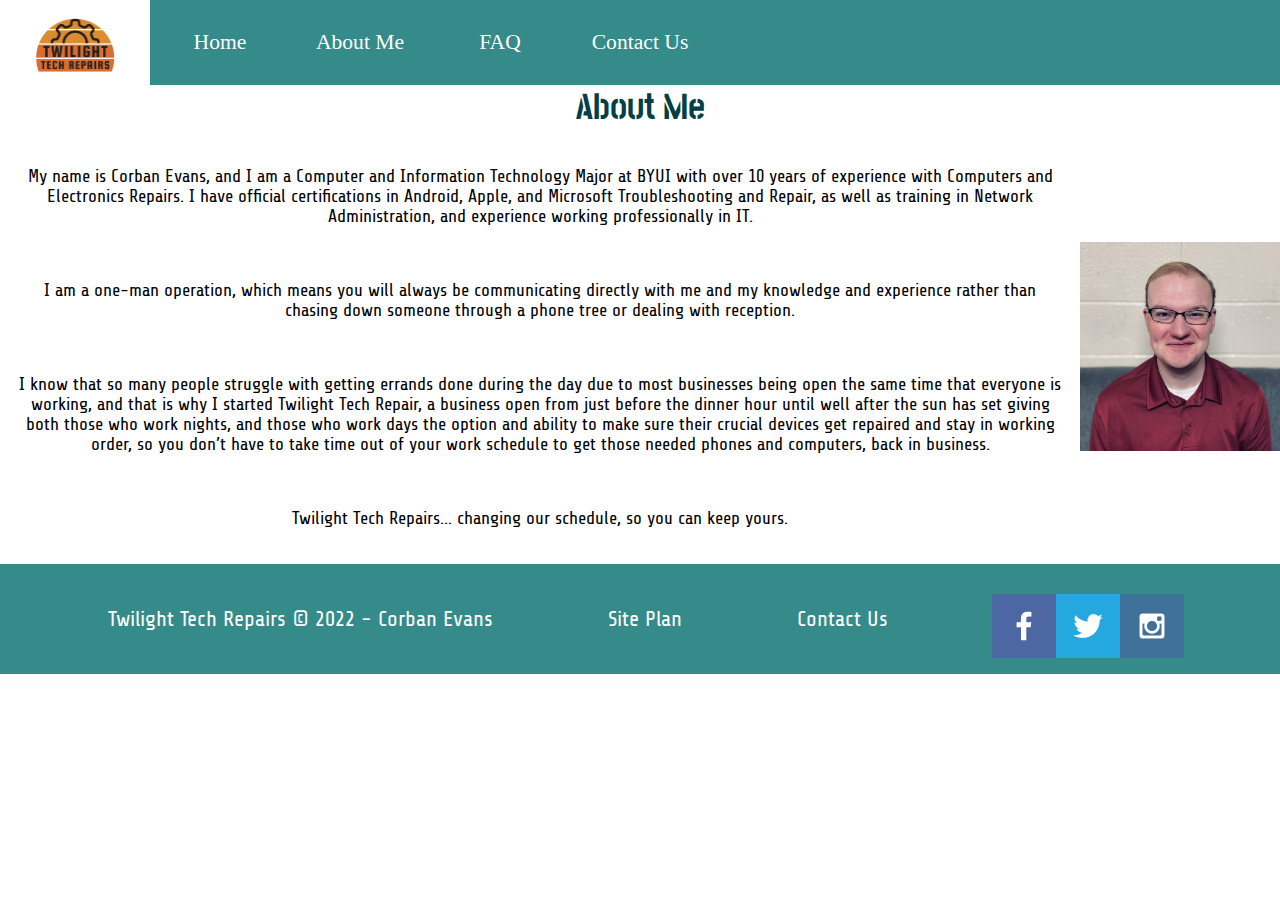
<file: twilighttechrepairs/aboutme.html>
<!DOCTYPE html>
<html lang="en">
<head>
    <meta charset="UTF-8">
    <meta http-equiv="X-UA-Compatible" content="IE=edge">
    <meta name="viewport" content="width=device-width, initial-scale=1.0">
    <title>Twilight Tech Repairs | Home</title>
    <link rel="stylesheet" href="styles/style.css">
</head>
<body>
    <div id="content">
    <header>
        <a id="logo_link" href="index.html" >
            <img class="logo" src="./images/Twilight Tech updated.png" alt="Rivers End Rafting Logo">
        </a>
        <nav>
            <a href="index.html">Home</a>
            <a href="aboutme.html">About Me</a>
            <a href="FAQ.html">FAQ</a>
            <a href="contactus.html">Contact Us</a>
        </nav>
    </header>
    <main>
        <h1>About Me</h1> 
        <div class="aboutme-style">
        <div>
        <p>
            My name is Corban Evans, and I am a Computer and Information Technology Major at BYUI with over 10 years of experience with Computers and Electronics Repairs. I have official certifications in Android, Apple, and Microsoft Troubleshooting and Repair, as well as training in Network Administration, and experience working professionally in IT.</p>
        <p>
            I am a one-man operation, which means you will always be communicating directly with me and my knowledge and experience rather than chasing down someone through a phone tree or dealing with reception. </p>
        <p> 
            I know that so many people struggle with getting errands done during the day due to most businesses being open the same time that everyone is working, and that is why I started Twilight Tech Repair, a business open from just before the dinner hour until well after the sun has set giving both those who work nights, and those who work days the option and ability to make sure their crucial devices get repaired and stay in working order, so you don’t have to take time out of your work schedule to get those needed phones and computers, back in business.</p>
        <p>
            Twilight Tech Repairs… changing our schedule, so you can keep yours.
        </p>
        </div>
        <div>
        <img src="./images/About Me.jpg" alt="image for page" class="plan">
        </div>
        </div>
    </main>
    <footer>
        <p>Twilight Tech Repairs &copy; 2022 - Corban Evans</p>
        <p><a href="site-plan.html">Site Plan</a></p>
        <p><a href="contactus.html">Contact Us</a></p>
        <div class="social">
            <a href="https://facebook.com" target="_blank">
                <img src="images/facebook.png" alt="fb icon">
            </a>
            <a href="https://twitter.com" target="_blank">
                <img src="images/twitter.png" alt="twitter icon">
            </a>
            <a href="https://instagram.com" target="_blank">
                <img src="images/instagram.png" alt="instagram icon">
            </a>
        </div>
    </footer>
    </div>
</body>
</html>
</file>
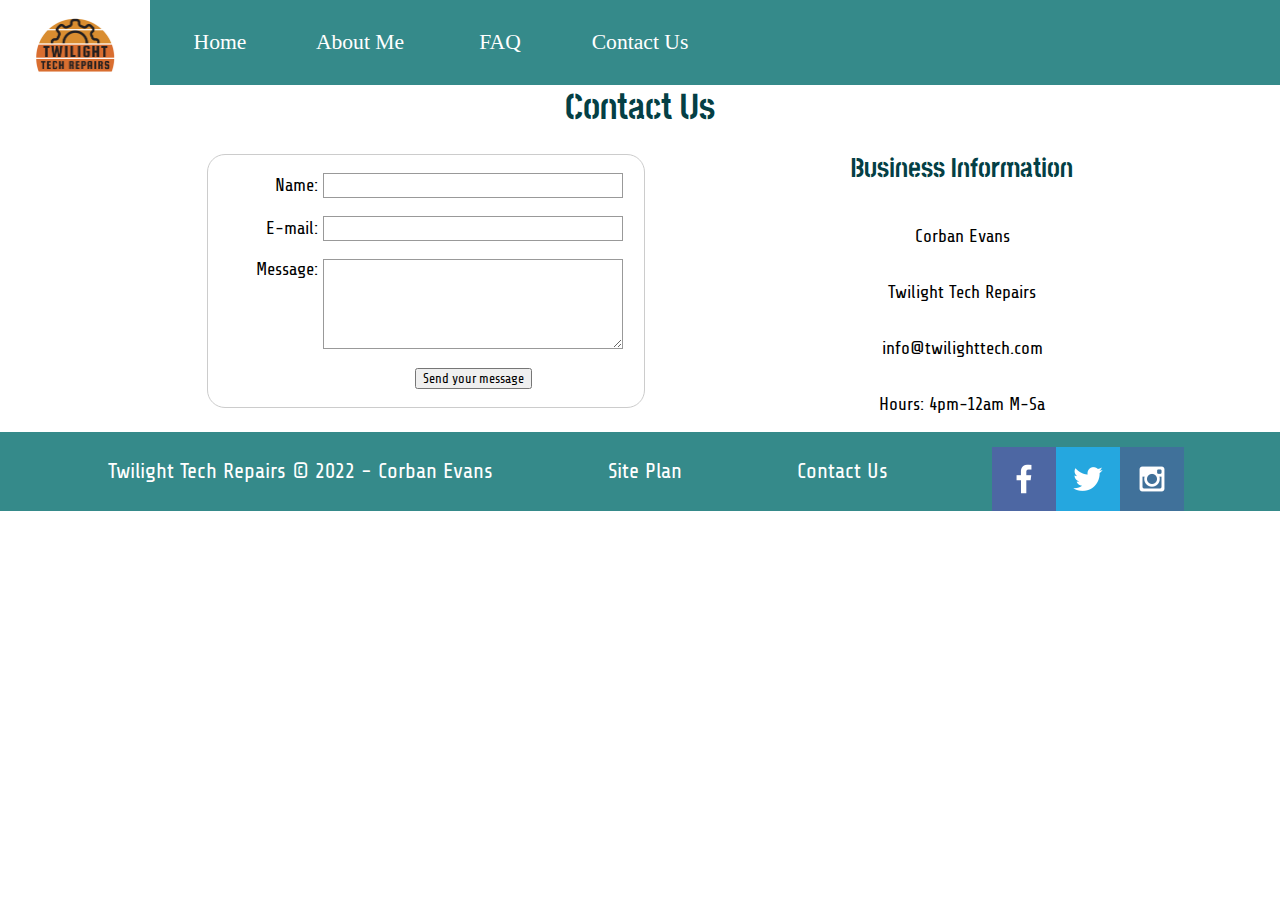
<file: twilighttechrepairs/contactus.html>
<!DOCTYPE html>
<html lang="en">
<head>
    <meta charset="UTF-8">
    <meta http-equiv="X-UA-Compatible" content="IE=edge">
    <meta name="viewport" content="width=device-width, initial-scale=1.0">
    <title>Twilight Tech Repairs | Home</title>
    <link rel="stylesheet" href="styles/style.css">
    <style>
        form {
            width: 400px;
            /* Form outline */
            padding: 1em;
            border: 1px solid #ccc;
            border-radius: 1em;
            font-family: 'Share Tech', sans-serif, Helvetica;
        }

        ul {
            list-style: none;
            padding: 0;
            margin: 0;
        }

        form li + li {
            margin-top: 1em;
        }

        label {
            /* Uniform size & alignment */
            display: inline-block;
            width: 90px;
            text-align: right;
        }

        input,
        textarea {
            /* To make sure that all text fields have the same font settings
            By default, textareas have a monospace font */
            font: 1em sans-serif;

            /* Uniform text field size */
            width: 300px;
            box-sizing: border-box;

            /* Match form field borders */
            border: 1px solid #999;
        }

        input:focus,
        textarea:focus {
            /* Additional highlight for focused elements */
            border-color: #000;
        }

        textarea {
             /* Align multiline text fields with their labels */
            vertical-align: top;

            /* Provide space to type some text */
            height: 5em;
        }

        .button {
            /* Align buttons with the text fields */
            padding-left: 90px; /* same size as the label elements */
        }

        button {
            /* This extra margin represent roughly the same space as the space
             between the labels and their text fields */
            margin-left: 0.5em;
            font-family: 'Share Tech', sans-serif, Helvetica;
        }
        #feedback {
            background-color: antiquewhite;
            position: absolute;
            top: 0;
            left: 0;
            right: 0;
            padding: .5em;
            /* make this element invisible until we are ready for it */
            display: none;      
        }
        .moveDown {
        margin-top: 3em;
        }

        p{
            margin: 0;
        }
    </style>
</head>
<body>
    <div id="content">
    <header>
        <a id="logo_link" href="index.html" >
            <img class="logo" src="./images/Twilight Tech updated.png" alt="Rivers End Rafting Logo">
        </a>
        <nav>
            <a href="index.html">Home</a>
            <a href="aboutme.html">About Me</a>
            <a href="FAQ.html">FAQ</a>
            <a href="contactus.html">Contact Us</a>
        </nav>
    </header>
    <main>
        <h1>Contact Us</h1>
        <div class="contactus-style">
            <div id="feedback"></div>
            <form action="/my-handling-form-page" method="post">
                <ul>
                    <li>
                        <label for="name">Name:</label>
                        <input type="text" id="name" name="user_name" />
                    </li>
                    <li>
                        <label for="mail">E-mail:</label>
                        <input type="email" id="mail" name="user_email" />
                    </li>
                    <li>
                        <label for="msg">Message:</label>
                        <textarea id="msg" name="user_message"></textarea>
                    </li>
                    <li class="button">
					    <button type="submit">Send your message</button>
				    </li>
                </ul> 
            </form>
            <div>
            <h2>Business Information</h2>
            <p>Corban Evans</p>
            <p>Twilight Tech Repairs</p>
            <p>info@twilighttech.com</p>
            <p>Hours: 4pm-12am M-Sa</p>
            </div>
        </div>
    </main>
    <footer>
        <p>Twilight Tech Repairs &copy; 2022 - Corban Evans</p>
        <p><a href="site-plan.html">Site Plan</a></p>
        <p><a href="contactus.html">Contact Us</a></p>
        <div class="social">
            <a href="https://facebook.com" target="_blank">
                <img src="images/facebook.png" alt="fb icon">
            </a>
            <a href="https://twitter.com" target="_blank">
                <img src="images/twitter.png" alt="twitter icon">
            </a>
            <a href="https://instagram.com" target="_blank">
                <img src="images/instagram.png" alt="instagram icon">
            </a>
        </div>
    </footer>
    </div>
    <script>
        // get the feedback div element so we can do something with it.
        const feedbackElement = document.getElementById('feedback');
        // get the form so we can read what was entered in it.
        const formElement = document.forms[0];
        // add a 'listener' to wait for a submission of our form. When that happens run the code below.
        formElement.addEventListener('submit', function(e) {
            // stop the form from doing the default action.
            e.preventDefault();
            // set the contents of our feedback element to a message letting the user know the form was submitted successfully. Notice that we pull the name that was entered in the form to personalize the message!
            feedbackElement.innerHTML = 'Hello '+ formElement.user_name.value +'! Thank you for your message. We will get back with you as soon as possible!';
            // make the feedback element visible.
            feedbackElement.style.display = "block";
            // add a class to move everything down so our message doesn't cover it.
            document.body.classList.toggle('moveDown');
        });
    </script>
</body>
</html>
</file>
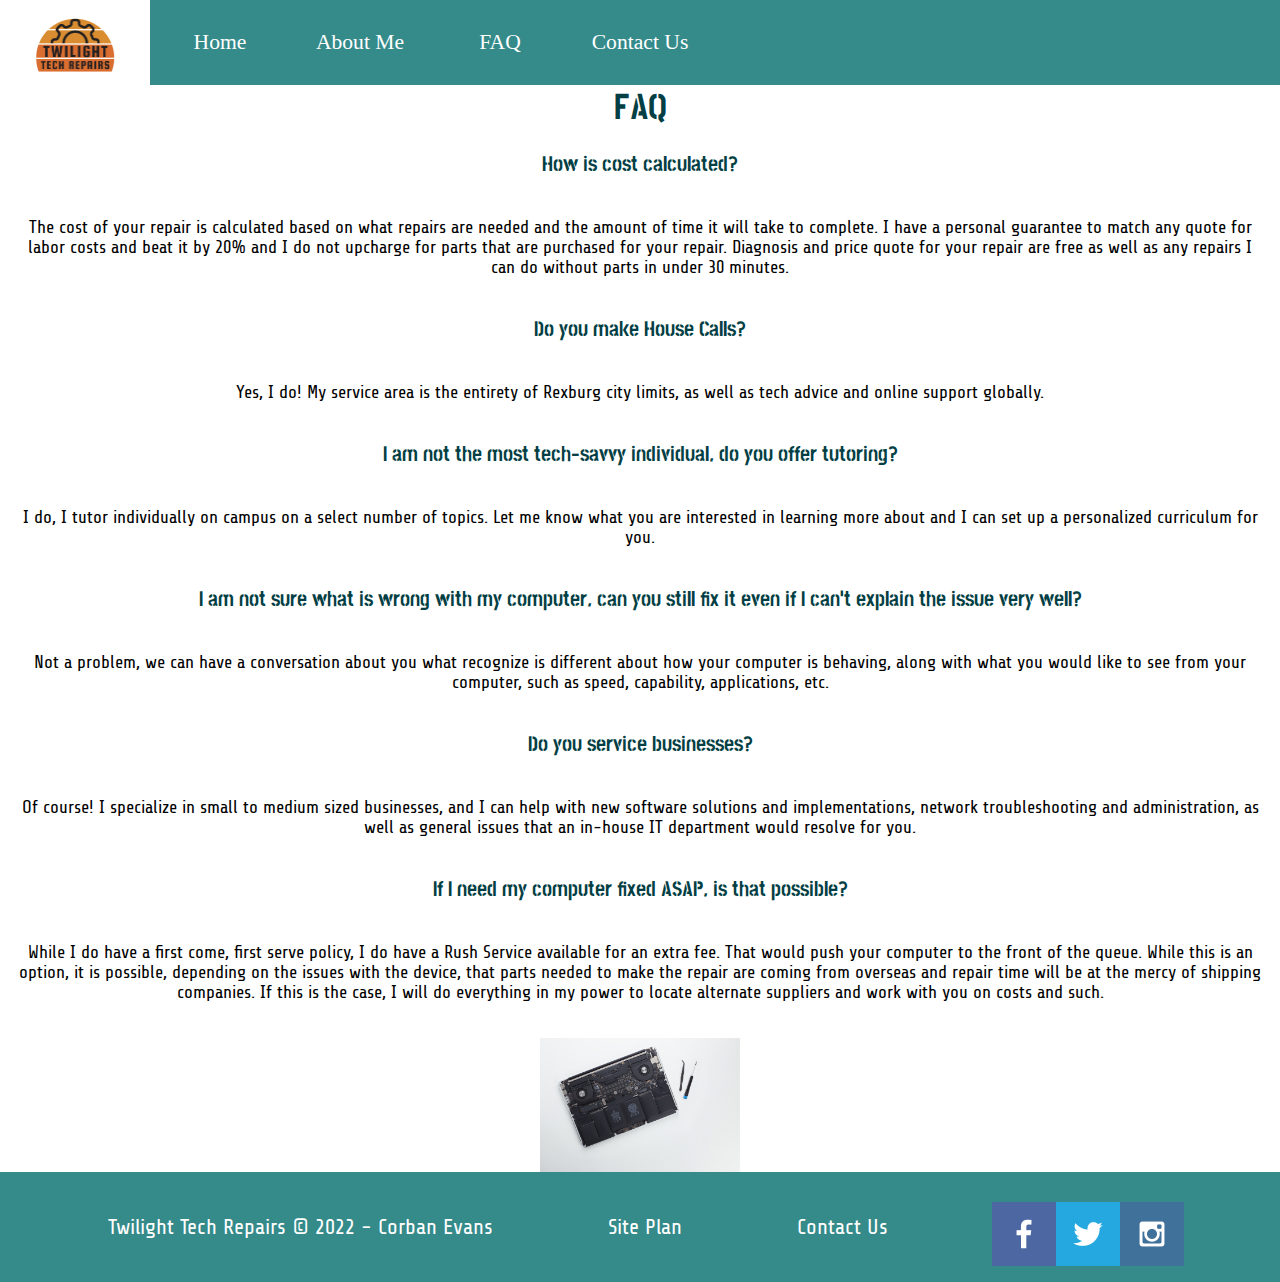
<file: twilighttechrepairs/FAQ.html>
<!DOCTYPE html>
<html lang="en">
<head>
    <meta charset="UTF-8">
    <meta http-equiv="X-UA-Compatible" content="IE=edge">
    <meta name="viewport" content="width=device-width, initial-scale=1.0">
    <title>Twilight Tech Repairs | Home</title>
    <link rel="stylesheet" href="styles/style.css">
</head>
<body>
    <div id="content">
    <header>
        <a id="logo_link" href="index.html" >
            <img class="logo" src="./images/Twilight Tech updated.png" alt="Rivers End Rafting Logo">
        </a>
        <nav>
            <a href="index.html">Home</a>
            <a href="aboutme.html">About Me</a>
            <a href="FAQ.html">FAQ</a>
            <a href="contactus.html">Contact Us</a>
        </nav>
    </header>
    <main>
        <h1>FAQ</h1>
        <h3>How is cost calculated?</h3>
        <p>
        The cost of your repair is calculated based on what repairs are needed and the amount of time it will take to complete. I have a personal guarantee to match any quote for labor costs and beat it by 20% and I do not upcharge for parts that are purchased for your repair. Diagnosis and price quote for your repair are free as well as any repairs I can do without parts in under 30 minutes.
      </p>
      <h3>Do you make House Calls?</h3>
      <p>
        Yes, I do! My service area is the entirety of Rexburg city limits, as well as tech advice and online support globally.
      </p>
      <h3>I am not the most tech-savvy individual, do you offer tutoring?</h3>
      <p>
        I do, I tutor individually on campus on a select number of topics. Let me know what you are interested in learning more about and I can set up a personalized curriculum for you.
      </p>
      <h3>I am not sure what is wrong with my computer, can you still fix it even if I can’t explain the issue very well?</h3>
      <p>
        Not a problem, we can have a conversation about you what recognize is different about how your computer is behaving, along with what you would like to see from your computer, such as speed, capability, applications, etc.
      </p>
      <h3>Do you service businesses?</h3>
      <p>
        Of course! I specialize in small to medium sized businesses, and I can help with new software solutions and implementations, network troubleshooting and administration, as well as general issues that an in-house IT department would resolve for you.
      </p>
      <h3>If I need my computer fixed ASAP, is that possible?</h3>
      <p>
        While I do have a first come, first serve policy, I do have a Rush Service available for an extra fee. That would push your computer to the front of the queue. While this is an option, it is possible, depending on the issues with the device, that parts needed to make the repair are coming from overseas and repair time will be at the mercy of shipping companies. If this is the case, I will do everything in my power to locate alternate suppliers and work with you on costs and such.
      </p>

        <img src="./images/OpenComputer.jpg" alt="image for page3" class="plan">
    </main>
    <footer>
        <p>Twilight Tech Repairs &copy; 2022 - Corban Evans</p>
        <p><a href="site-plan.html">Site Plan</a></p>
        <p><a href="contactus.html">Contact Us</a></p>
        <div class="social">
            <a href="https://facebook.com" target="_blank">
                <img src="images/facebook.png" alt="fb icon">
            </a>
            <a href="https://twitter.com" target="_blank">
                <img src="images/twitter.png" alt="twitter icon">
            </a>
            <a href="https://instagram.com" target="_blank">
                <img src="images/instagram.png" alt="instagram icon">
            </a>
        </div>
    </footer>
    </div>
</body>
</html>
</file>
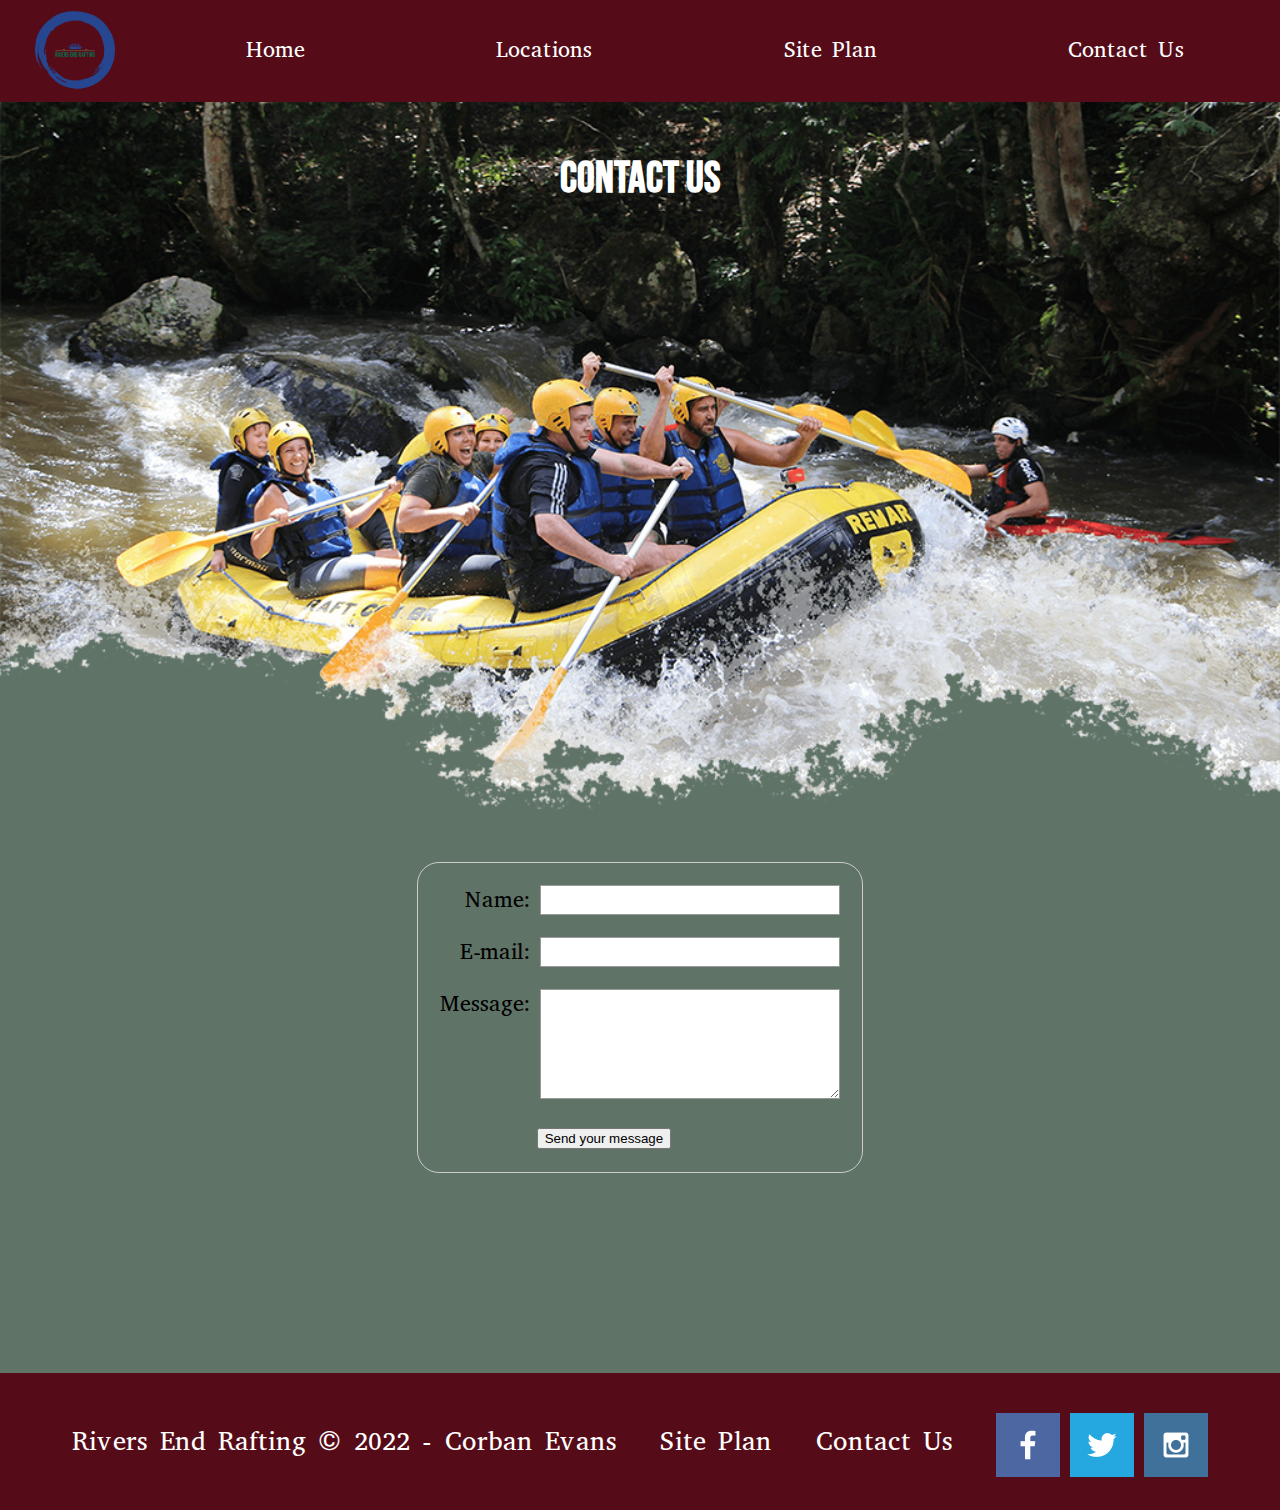
<file: wwr/contactus.html>
<!DOCTYPE html>
<html lang="en">
<head>
    <meta charset="UTF-8">
    <meta http-equiv="X-UA-Compatible" content="IE=edge">
    <meta name="viewport" content="width=device-width, initial-scale=1.0">
    <title>Rivers End Rafting | Contact Us</title>
    <link rel="stylesheet" href="styles/style.css">
    <style>
        form {
            /* Center the form on the page */
            margin: 0 auto;
            width: 400px;
            /* Form outline */
            padding: 1em;
            border: 1px solid #ccc;
            border-radius: 1em;
        }

        ul {
            list-style: none;
            padding: 0;
            margin: 0;
        }

        form li + li {
            margin-top: 1em;
        }

        label {
            /* Uniform size & alignment */
            display: inline-block;
            width: 90px;
            text-align: right;
        }

        input,
        textarea {
            /* To make sure that all text fields have the same font settings
            By default, textareas have a monospace font */
            font: 1em sans-serif;

            /* Uniform text field size */
            width: 300px;
            box-sizing: border-box;

            /* Match form field borders */
            border: 1px solid #999;
        }

        input:focus,
        textarea:focus {
            /* Additional highlight for focused elements */
            border-color: #000;
        }

        textarea {
             /* Align multiline text fields with their labels */
            vertical-align: top;

            /* Provide space to type some text */
            height: 5em;
        }

        .button {
            /* Align buttons with the text fields */
            padding-left: 90px; /* same size as the label elements */
        }

        button {
            /* This extra margin represent roughly the same space as the space
             between the labels and their text fields */
            margin-left: 0.5em;
        }
        #feedback {
            background-color: antiquewhite;
            position: absolute;
            top: 0;
            left: 0;
            right: 0;
            padding: .5em;
            /* make this element invisible until we are ready for it */
            display: none;      
        }
        .moveDown {
        margin-top: 3em;
        }
    </style>
</head>
<body>
    <div id="content">
    <header>
        <a id="logo_link" href="index.html" >
            <img class="logo" src="images/Logo1.png" alt="Rivers End Rafting Logo">
        </a>
        <nav>
            <a href="index.html">Home</a>
            <a href="locations.html">Locations</a>
            <a href="site-plan-rafting.html">Site Plan</a>
            <a href="contactus.html">Contact Us</a>
        </nav>
    </header>
    <div id="hero">
        <div id="hero-box">
            <img id="hero-img" src="images/hero.png" alt="People enjoying white water rafting">
        </div>
        <section id="hero-msg">
            <h1 class="home-title">Contact Us</h1>
        </section>
    </div>
    <main>
        <div id="feedback"></div>
        <form action="/my-handling-form-page" method="post">
            <ul>
                <li>
                  <label for="name">Name:</label>
                  <input type="text" id="name" name="user_name" />
                </li>
                <li>
                  <label for="mail">E-mail:</label>
                  <input type="email" id="mail" name="user_email" />
                </li>
                <li>
                  <label for="msg">Message:</label>
                  <textarea id="msg" name="user_message"></textarea>
                </li>
                <li class="button">
					<button type="submit">Send your message</button>
				</li>
              </ul> 
        </form>
    </main>
    <footer>
        <p>Rivers End Rafting &copy; 2022 - Corban Evans</p>
        <p><a href="site-plan-rafting.html">Site Plan</a></p>
        <p><a href="contactus.html">Contact Us</a></p>
        <div class="social">
            <a href="https://facebook.com" target="_blank">
                <img src="images/facebook.png" alt="fb icon">
            </a>
            <a href="https://twitter.com" target="_blank">
                <img src="images/twitter.png" alt="twitter icon">
            </a>
            <a href="https://instagram.com" target="_blank">
                <img src="images/instagram.png" alt="instagram icon">
            </a>
        </div>
    </footer>
    </div>
    <script>
        // get the feedback div element so we can do something with it.
        const feedbackElement = document.getElementById('feedback');
        // get the form so we can read what was entered in it.
        const formElement = document.forms[0];
        // add a 'listener' to wait for a submission of our form. When that happens run the code below.
        formElement.addEventListener('submit', function(e) {
            // stop the form from doing the default action.
            e.preventDefault();
            // set the contents of our feedback element to a message letting the user know the form was submitted successfully. Notice that we pull the name that was entered in the form to personalize the message!
            feedbackElement.innerHTML = 'Hello '+ formElement.user_name.value +'! Thank you for your message. We will get back with you as soon as possible!';
            // make the feedback element visible.
            feedbackElement.style.display = "block";
            // add a class to move everything down so our message doesn't cover it.
            document.body.classList.toggle('moveDown');
        });
    </script>
</body>
</html>
</file>
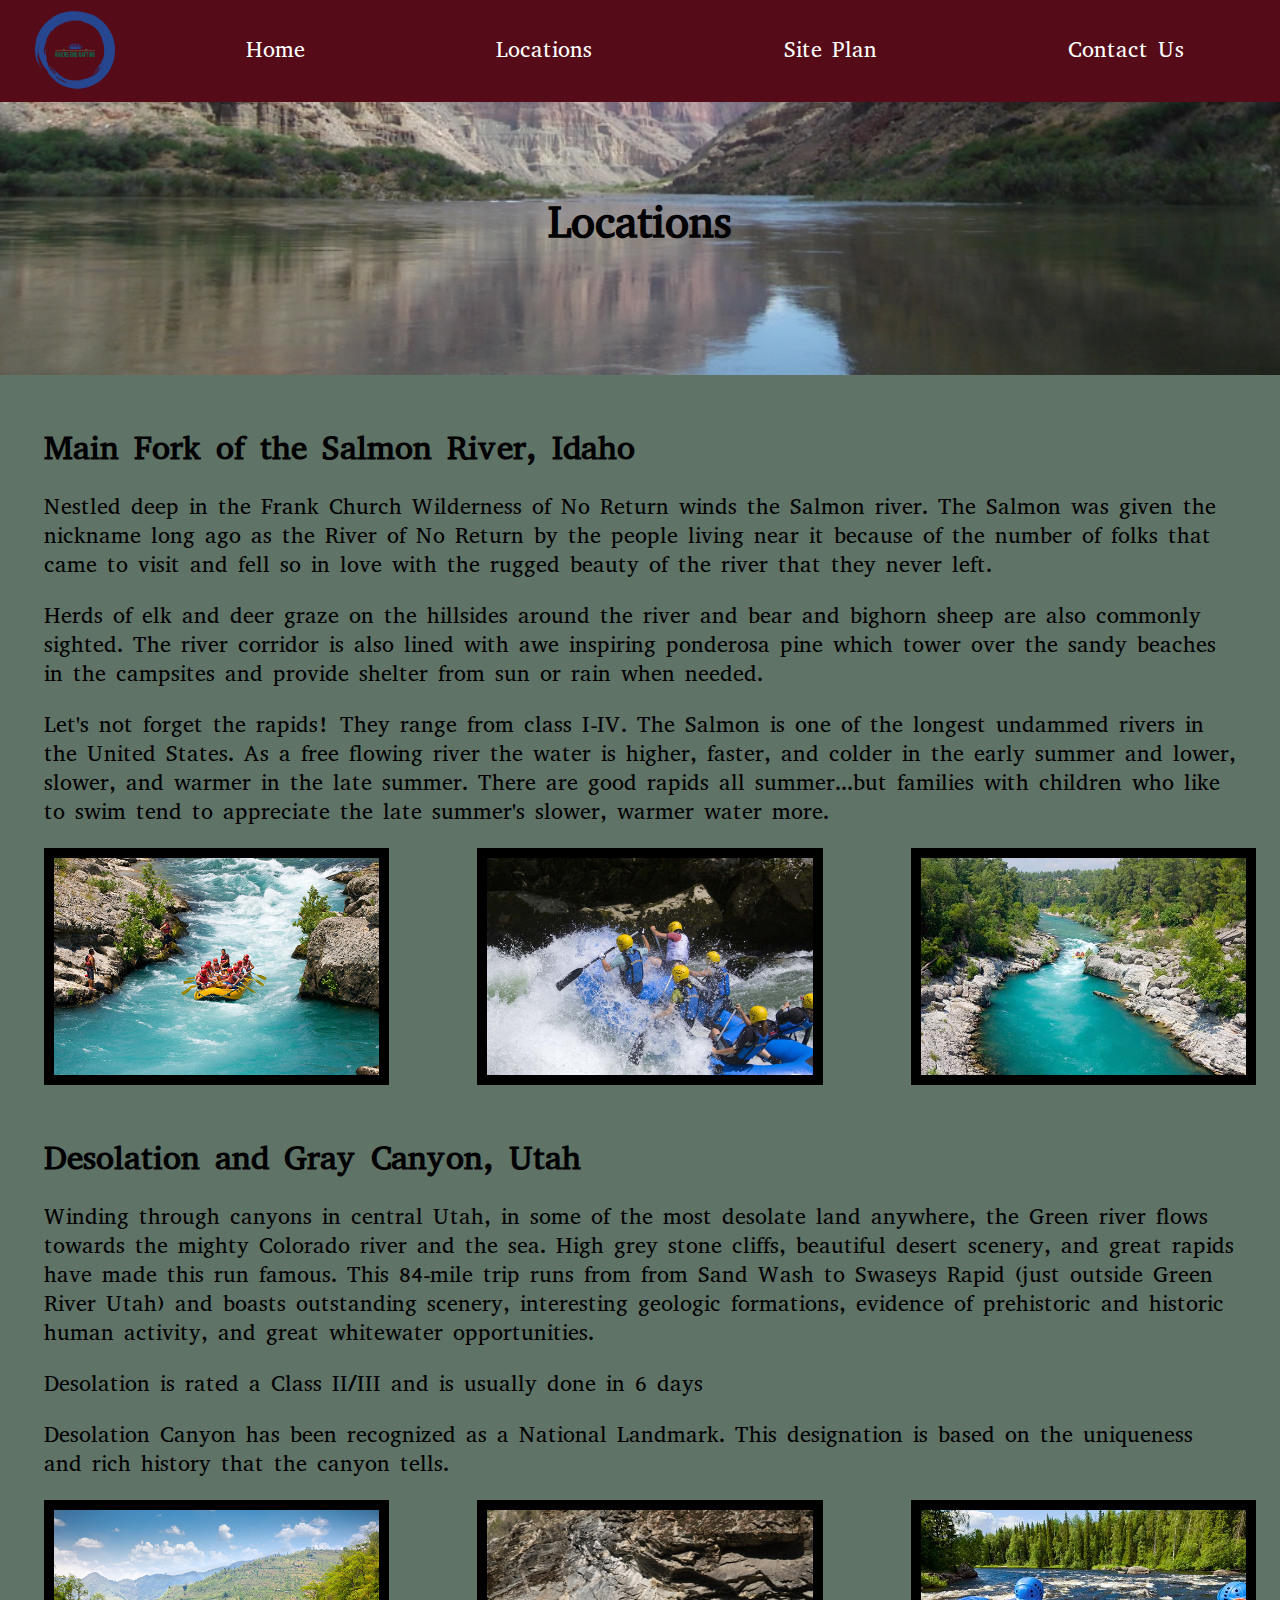
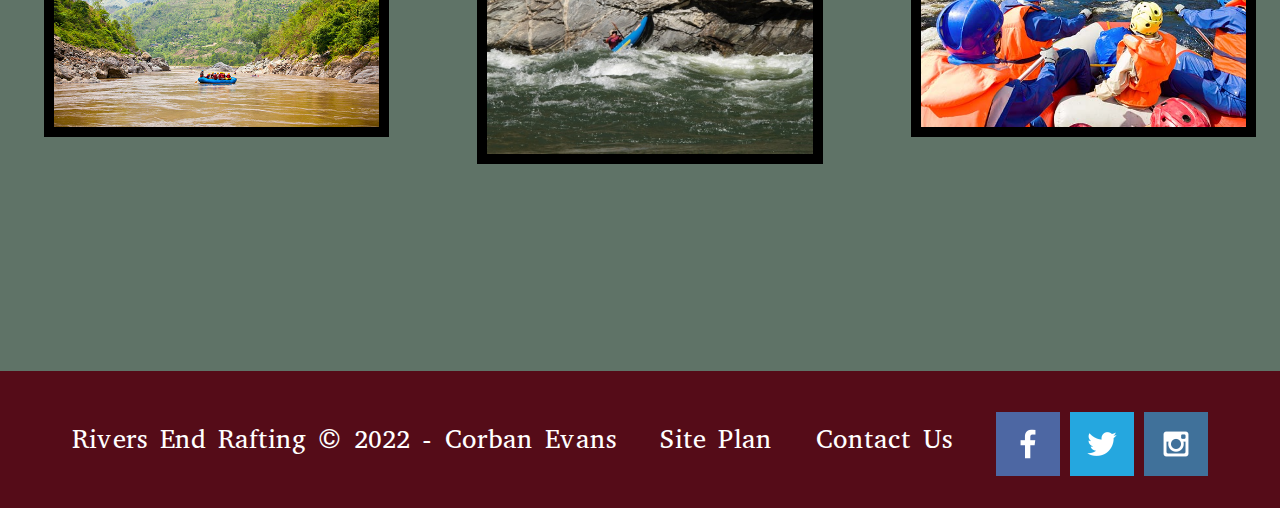
<file: wwr/Locations.html>
<!DOCTYPE html>
<html lang="en">
<head>
    <meta charset="UTF-8">
    <meta http-equiv="X-UA-Compatible" content="IE=edge">
    <meta name="viewport" content="width=device-width, initial-scale=1.0">
    <title>Rivers End Rafting | Locations</title>
    <link rel="stylesheet" href="styles/style.css">
</head>
<body>
    <div id="content">
    <header>
        <a id="logo_link" href="index.html" >
            <img class="logo" src="images/Logo1.png" alt="Rivers End Rafting Logo">
        </a>
        <nav>
            <a href="index.html">Home</a>
            <a href="Locations.html">Locations</a>
            <a href="site-plan-rafting.html">Site Plan</a>
            <a href="contactus.html">Contact Us</a>
        </nav>
    </header>
    <div id="hero">
        <div id="hero-container">
            <img id="hero-img" src="./images/river-wide2.jpg" alt="View from middle of river looking downstream">
            <h1 class="location-title">Locations</h1>
        </div>
    </div>
    <main>
        <div class="location">
            <h2>Main Fork of the Salmon River, Idaho</h2>
            <p>Nestled deep in the Frank Church Wilderness of No Return winds the Salmon river. The Salmon was given the nickname long ago as the River of No Return by the people living near it because of the number of folks that came to visit and fell so in love with the rugged beauty of the river that they never left.</p>
            <p>Herds of elk and deer graze on the hillsides around the river and bear and bighorn sheep are also commonly sighted. The river corridor is also lined with awe inspiring ponderosa pine which tower over the sandy beaches in the campsites and provide shelter from sun or rain when needed.</p>
            <p>Let's not forget the rapids! They range from class I-IV. The Salmon is one of the longest undammed rivers in the United States. As a free flowing river the water is higher, faster, and colder in the early summer and lower, slower, and warmer in the late summer. There are good rapids all summer...but families with children who like to swim tend to appreciate the late summer's slower, warmer water more.</p>
            <div class="locations-grid">
                <div class="salmon1">
                    <img class="location-img"  src="./images/Salmon1.jpg" alt="Salmon River Image 1">
                </div>
                <div class="salmon2">
                    <img class="location-img" src="./images/Salmon2.jpg" alt="Salmon River Image 2">
                </div>
                <div class="salmon3">
                    <img class="location-img" src="./images/Salmon3.jpg" alt="Salmon River Image 3">
                </div>
            </div>
        </div>

        <div class="location">
            <h2>Desolation and Gray Canyon, Utah</h2>
            <p>Winding through canyons in central Utah, in some of the most desolate land anywhere, the Green river flows towards the mighty Colorado river and the sea. High grey stone cliffs, beautiful desert scenery, and great rapids have made this run famous. This 84-mile trip runs from from Sand Wash to Swaseys Rapid (just outside Green River Utah) and boasts outstanding scenery, interesting geologic formations, evidence of prehistoric and historic human activity, and great whitewater opportunities.</p>
            <p>Desolation is rated a Class II/III and is usually done in 6 days</p>
            <p>Desolation Canyon has been recognized as a National Landmark.  This designation is based on the uniqueness and rich history that the canyon tells.</p>
            <div class="locations-grid">
                <div class="salmon1">
                    <img class="location-img"  src="./images/desolation1.jpg" alt="Desolation Image 1">
                </div>
                <div class="salmon2">
                    <img class="location-img" src="./images/desolation2.jpg" alt="Desolation Image 2">
                </div>
                <div class="salmon3">
                    <img class="location-img" src="./images/desolation3.jpg" alt="Desolation Image 3">
                </div>
            </div>
        </div>

    </main>
    <footer>
        <p>Rivers End Rafting &copy; 2022 - Corban Evans</p>
        <p><a href="site-plan-rafting.html">Site Plan</a></p>
        <p><a href="contactus.html">Contact Us</a></p>
        <div class="social">
            <a href="https://facebook.com" target="_blank">
                <img src="images/facebook.png" alt="fb icon">
            </a>
            <a href="https://twitter.com" target="_blank">
                <img src="images/twitter.png" alt="twitter icon">
            </a>
            <a href="https://instagram.com" target="_blank">
                <img src="images/instagram.png" alt="instagram icon">
            </a>
        </div>
    </footer>
    </div>
</body>
</html>
</file>
<file: twilighttechrepairs/styles/style.css>
@import url('https://fonts.googleapis.com/css2?family=Share+Tech&family=Stick+No+Bills:wght@300&display=swap');


:root {
    /* change the values below to your colors from your palette */
    --primary-color: #043F45   ;
    --secondary-color: #358A8A ;
    --accent1-color: #D96E30;
    --accent2-color: #D0CDCD;
  
    /* change the values below to your chosen font(s) */
    --heading-font: 'Stick No Bills', sans-serif, Helvetica;
    --paragraph-font: 'Share Tech', sans-serif, Helvetica;
  
    /* these colors below should be chosen from among your palette colors above */
    --headline-color-on-white: #043F45;  /* headlines on a white background */ 
    --headline-color-on-color: #043F45; /* headlines on a colored background */ 
    --paragraph-color-on-white: black; /* paragraph text on a white background */ 
    --paragraph-color-on-color: #358A8A; /* paragraph text on a colored background */ 
    --paragraph-background-color: #D0CDCD  ;
    --nav-link-color: white;
    --nav-background-color: #358A8A;
    --nav-hover-link-color: white;
    --nav-hover-background-color: #D96E30;
  }

  .card {
    box-shadow: 0 2px 5px 0 rgb(0 0 0 / 16%), 0 2px 10px 0 rgb(0 0 0 / 12%);
    margin: 1em;
    background-color: white;
  }

  .card-container {
    display: flex;
    justify-content: center;
    flex-direction: row;
    flex-wrap: wrap;   
    padding: 0.01em 1em .01em 1em;
  }

  .card-icon{
    height: 200px;
  }

  .contactus-style{
    display: flex;
    flex-direction: row;
    justify-content: space-evenly;
    align-items: center;
  }
  .aboutme-style{
    display: flex;
    flex-direction: row;
    justify-content: space-evenly;
    align-items: center;
  }

  .plan{
    width: 200px;
  }

  .logo
    {
    width: 80px;
    }

    #logo_link
    {
    padding-top: 5px;
    justify-self: center;
    align-self: center;
    }

    h1{
        margin: 0;
    }

    .banner
    {
        background-color: #D0CDCD;
        color: #043F45;
        padding: 3em;
        box-shadow: 0px 15px 10px -15px #111;
    }

    .grad {
        background-image: linear-gradient(#D98D30, #D96D30);
    }

  body {
    margin: 0 auto;
    font-size: 18px;
    text-align: center;
  }
  img {
    display: block;
    margin: 0 auto;
  }
  h1, h2, h3, h4, h5, h6 {
    font-family: var(--heading-font);
    color: var(--headline-color-on-white);
  }
  h2 {
    text-align: center;
  }
  hr {
    height: 3px;
    margin: 35px 0;
    background: var(--accent1-color);
  }
  header {
    color: white;
    background-color: white;
    display: grid;
    grid-template-columns: 150px auto;
  }
  header > h1, header > h2 {
    color: var(--headline-color-on-color);
  }
  
  p {
    font-family: var(--paragraph-font);
    color: var(--paragraph-color);
    padding: 1em;
  }
  .colors {
    width: 100%;
    min-width: 350px;
    margin: 30px auto;
    text-align: center;
  }
  .colors th {
    background-color: #999;
  }
  .colors td{
    width: 25%;
    height: 3em;
  }
  
  .primary {
    background-color: var(--primary-color);
  }
  .secondary {
    background-color: var(--secondary-color);
  }
  .accent1 {
    background-color: var(--accent1-color);
  }
  .accent2{
    background-color: var(--accent2-color);
  }
  
  p.colored {
    background-color: var(--paragraph-background-color);
    color: var(--paragraph-color-on-color);
  }
  
  nav {
    background-color: var(--nav-background-color);
    line-height: 3em;
    text-align: center;
    font-size: 1.2em;
  }
  nav  {
    list-style-type: none;
    display: flex;
  
  }
  nav a {
    padding:1em;
    min-width: 120px;
    text-decoration: none;
    padding: 10px;
  
  }
  nav a:link, nav a:visited {
    color: var(--nav-link-color);
  }
  nav a:hover {
    color: var(--nav-hover-link-color);
    background-color: var(--nav-hover-background-color);
  }

  footer
{
    background-color: #358A8A;
    color: white;
    padding: 0px 50px;
    margin-top: 0px;
    display: flex;
    justify-content: space-around;
    align-items: center;
}

footer a
{
    color: white;
    text-decoration: none;
}

footer a:hover
{
    color: #274690;
}

footer p
{
    font-size: 1.2em;
}

footer p a:hover
{
    text-decoration: underline;
}
footer .social img
{ 
    padding-top: 15px;
    flex-direction: row;
}

.social {
    padding: 0 10px 0 10px;
    display: flex;
    flex-direction: row;
    justify-content: center;
}

#logo_link
{
    justify-self: center;
    align-self: center;
}
</file>
<file: wwr/styles/style.css>
@import url('https://fonts.googleapis.com/css2?family=Abyssinica+SIL&family=Bebas+Neue&display=swap');



.location{
    margin: 2em;
}

.location-img{
    border: 10px solid black;
    width: 100%;
}


#content
{
    max-width: 1600px;
    margin: 0 auto;
}

body
{
    background-color: #5F7367;
    margin: 0 auto;
    font-family: 'Abyssinica SIL', serif, Times;
    font-size: 22px;
    padding: 0;
}

header
{
    background-color: #550C18;
    display: grid;
    grid-template-columns: 150px auto;
}

.home-grid
{
    display: grid;
    grid-template-columns: 1fr 1fr 1fr 1fr 1fr 1fr 1fr 1fr 1fr 1fr;
}

.locations-grid
{
    display: grid;
    grid-template-columns: 1fr 1fr 1fr 1fr 1fr 1fr 1fr 1fr 1fr 1fr 1fr;
}

#hero-container{
    position: relative;
    text-align: center;
    width: 100%;
    grid-column: 1/4;
    grid-row:1/3;
    z-index: -1;
}

.location-title{
    position: absolute;
    top: 50%;
    left: 50%;
    transform: translate(-50%, -50%);
}

nav a:hover
{
    background-color: #274690;
    color: white;
}

.book, .join 
{
    background-color: #0B6E4F;
    color: white;
    text-decoration: none;
    font-size: 18px;
    padding: 15px 30px;
    margin-top: 50px;
    border-radius: 5px;
}

.book:hover, .join:hover
{
    background-color: #274690;
    color: white;
}

nav
{
    display: flex;
    justify-content: space-around;
}

nav a 
{
    text-align: center;
    color: white;
    text-decoration: none;
    padding: 35px;
}

#hero
{
    display: grid;
    grid-template-columns: 1fr 3fr 1fr;
    margin-top: -100px;
}

#hero-msg
{
    grid-column: 2/3;
    grid-row: 1/2;
    margin-top: 100px;
}

#hero-msg h1, #hero-msg h4
{
    text-align: center;
}

#hero-msg h4
{
    color: white;
}

#hero-box
{
    grid-column: 1/4;
    grid-row:1/3;
    z-index: -1;
}

.button-box
{
    text-align: center;
}

main section
{
    text-align: center;
    font-family: 'Abyssinica SIL', serif, Times;
}

#background
{
    height: 725px;
    background-color: #274690;
    grid-column: 1/11;
    grid-row: 4/9;
}

.msg
{
    background-color: #274690;
    line-height: 1.5em;
    padding: 35px;
    grid-column: 6/10;
    grid-row: 6/7;
    box-shadow: 5px 5px 10px #6f7364;
}

footer
{
    background-color: #550C18;
    color: white;
    padding: 25px 50px;
    margin-top: 200px;
    display: flex;
    justify-content: space-around;
    align-items: center;
}

footer a
{
    color: white;
    text-decoration: none;
}

footer a:hover
{
    color: #274690;
}

footer p
{
    font-size: 1.2em;
}

footer p a:hover
{
    text-decoration: underline;
}

.home-title
{
    color: white;
    font-family: 'Bebas Neue', cursive, Cambria;
    font-size: 2em;
    margin-top: 50px;
}

h2
{
    margin:auto 0;
}

h4
{
    color: white;
}

.msg h2
{
    color: white;
    font-family: 'Bebas Neue', cursive, Cambria;
}

.msg p
{
    color: white;
    font-size: .8em;

}

.logo
{
    width: 80px;
}

.icon
{
    width: 120px;
    padding-top: 10px;
}

#hero-img
{
    width: 100%
}

#logo_link
{
    padding-top: 5px;
    justify-self: center;
    align-self: center;
}

footer .social img
{ 
    padding-top: 15px;
}

.rivers-card, .camping-card, .rapids-card
{
    margin: 200px 0;
}

.card-img
{
    border: 10px solid black;
    transition: transform .5s;
}

card-img:hover
{
    opacity: .6;
    transform: scale(1.1);
}

.card-img, .mountains
{
    width: 100%;
}

.mountains
{
    width: 100%;
    grid-column: 2/7;
    grid-row: 5/8;
    box-shadow: 5px 5px 10px #6f7364;
}

.rivers-card
{
    grid-column: 2/4;
    grid-row: 2/3;
}

.camping-card
{
    grid-column: 5/7;
    grid-row: 2/3;
}

.rapids-card
{
    grid-column: 8/10;
    grid-row: 2/3;
}

.salmon1
{
    grid-column: 1/4;
    grid-row: 2/3;
}

.salmon2
{
    grid-column: 5/8;
    grid-row: 2/3;
}

.salmon3
{
    grid-column: 9/12;
    grid-row: 2/3;
}

.container
{
    position: relative;
}

.container:hover .card-img
{
    opacity: 0.3;
}

.container:hover .icon
{
    opacity: 1;
}

.card-img 
{
    opacity: 1;
    display: block;
    width: 100%;
    height: auto;
    transition: .5s ease;
    backface-visibility: hidden;
}

.icon 
{
    transition: .5s ease;
    opacity: 0;
    position: absolute;
    top: 50%;
    left: 50%;
    transform: translate(-50%, -50%);
    text-align: center;
}


main section img
{
    box-sizing: border-box;
}

@media screen and (max-width: 900px) {
    #hero, .home-grid {
        display: block;
        height: auto;
    }
    nav, footer {
        flex-direction: column;
    }
    nav a {
        display: block;
        padding: 15px;
    }
    #hero {
        margin-top: 0;
    }
    #hero-msg {
        margin-top: 0;
    }
    #hero-msg h4 {
        display: none;
    }
    .home-title {
        font-size: 25px;
        color: white;
    }
    .rivers-card, .camping-card, .rapids-card { 
        margin: 50px auto;
        width: 60%;
    }
    #background {
        display: none;
    }
    .mountains, .msg {
        width: 80%;
        display: block;
        margin: 0 auto;
    }
    footer {
        margin-top: 25px;
    }
}
</file>
<file: positioning/positionstyles.css>
/* CSS - Name: "positionstyles.css" */
/* Activity 1 styles */
.content1 {
  /* This is the parent of the activity 1 boxes. */
  display: grid;
  grid-template-columns: 1fr 1fr;
  justify-items: center;
  grid-gap: 20px;
}
.red1 { 
  width: 100px; 
  height: 100px; 
  background-color: red; 
  width: 100%;
  grid-column: 1/3;

} 
.green1 {
  width: 200px; 
  height: 200px; 
  background-color: green; 

} 
.yellow1 {
  width: 200px; 
  height: 200px; 
  background-color: gold; 
} 
.blue1 {
  width: 100px; 
  height: 100px; 
  background-color: blue;
  width:100%;
  grid-column: 1/3;
  
} 
/* Activity 2 styles */ 
.content2 {
  /* This is the parent of the activity 2 boxes. */
}
.red2 {
  width: 100px; 
  height: 100px; 
  background-color: red; 
} 
.green2 { 
  width: 100px; 
  height: 100px; 
  background-color: green;
  margin-top: -50px;
  margin-left: 50px;
} 
.yellow2 {
  width: 100px; 
  height: 100px; 
  background-color: gold; 
  margin-top: -50px;
  margin-left: 100px;
} 
.blue2 {
  width: 100px; 
  height: 100px; 
  background-color: blue;
  margin-top: -50px;
  margin-left: 150px;
  
} 
/* Activity 3 styles */ 
.content3 {
  /* This is the parent of the activity 3 boxes. */
  display: grid;
  grid-template-columns: 1fr 1fr;
  grid-column-gap: 40px;
  
}
.red3 {
  width: 100px; 
  height: 100px; 
  background-color: red; 
  width: 100%;
  grid-column: 1/3;
} 
.green3 {
  width: 100%; 
  height: 100px; 
  background-color: green;
} 
.yellow3 {
  width: 100%; 
  height: 100px; 
  background-color: gold; 
} 
.blue3 {
  width: 100px;
  height: 100px; 
  background-color: blue; 
  width: 100%;
  grid-column: 1/3;
} 
/* Activity 4 styles */ 
.content4 {
  /* This is the parent of the activity 4 boxes. */
  height: 400px;
  display: grid;
  grid-template-columns: 1fr 1fr;
}
.red4 {
  width: 100%; 
  height: 100%; 
  background-color: red; 
  grid-row: 1/4;
} 
.green4 {
  width: 100%; 
  height: 100%; 
  background-color: green; 
} 
.yellow4 {
  width: 100%; 
  height: 100%; 
  background-color: gold; 
} 
.blue4 {
  width: 100%; 
  height: 100%; 
  background-color: blue; 
} 
/* Activity 5 styles */ 
.content5 {
  /* This is the parent of the activity 5 boxes. */
  height: 400px;
  font-size: 13px;
  font-family: 'Times New Roman', Times, Serif;
}
.red5 { 
  width: 100%; 
  height: 75px; 
  background-color: red; 
} 
.green5 { 
  width: 200px; 
  height: 200px; 
  background-color: green;
  float: left;

} 
.yellow5 {
  width: 100%; 
  height: 300px; 
  background-color: gold; 

} 
.blue5 {
  width: 100%; 
  height: 75px; 
  background-color: blue; 
} 
/* Activity 6 styles */ 
.content6 {
  /* This is the parent of the activity 6 boxes. */
  height: 500px;
  width: 500px;
  display: grid;
  grid-template-columns: 1fr 1fr 1fr 1fr 1fr 1fr;
  grid-template-rows: 1fr 1fr 1fr 1fr 1fr 1fr;
  
}
.red6 {
  width: 100%; 
  height: 100%; 
  background-color: red; 
  grid-row: 1/3;
  grid-column: 1/5;
  z-index: -1;
} 
.green6 {
  width: 100%; 
  height: 100%; 
  background-color: green; 
  grid-row: 5/7;
  grid-column: 1/3;
  z-index: 3;
} 
.yellow6 {
  width: 100%; 
  height: 100%; 
  background-color: gold; 
  grid-row: 3/7;
  grid-column: 5/7;
  z-index: 3;
} 
.blue6 {
  width: 100%; 
  height: 100%; 
  background-color: blue; 
  grid-row: 2/6;
  grid-column: 2/6;
  z-index: 2
} 


/* Do not make any changes below here */
.activity {
  width: 70%; 
  margin: 20px auto; 
  font-family: Arial, sans-serif; 
  border: 1px solid black; 
  padding: 10px; 
  clear:both; 
  overflow: auto;
} 

.hint {
  border: 1px solid grey;
  background: #e0e0e0;
  padding: .5em;
  position: relative;
  margin: 1em 0;
}
.hint h3 {
  margin: 0;
}
.hint:hover {
  background: #d0d0d0;
}
.hint > div {
  display: none;
}

.hint input[type=checkbox] {
  position: absolute;
  width: 100%;
  height: 100%;
  opacity: 0;
  z-index: 1;
  cursor: pointer;
}

.hint input[type=checkbox]:checked ~ div {
  display: block;
}

.hint i {
  position: absolute;
  transform: translate(-6px, 0);
  margin-top: 16px;
  right: 10px;
  top: -3px;
}
.hint i:before, .hint i:after {
  content: "";
  position: absolute;
  background-color: black;
  width: 3px;
  height: 9px;
}
.hint i:before {
  transform: translate(2px, 0) rotate(45deg);
}
.hint i:after {
  transform: translate(-2px, 0) rotate(-45deg);
}

.hint input[type=checkbox]:checked ~ i:before {
  transform: translate(-2px, 0) rotate(45deg);
}
.hint input[type=checkbox]:checked ~ i:after {
  transform: translate(2px, 0) rotate(-45deg);
}
.hint a {
  position: relative;
  z-index: 1;
}
</file>
<file: scorpiontechrepairs/styles/site-plan.css>
/* if you are using any Google fonts change the font names below to your fonts. 
Any spaces in your font name should be replaced with a +. 
Fonts are separated by a | */
@import url('https://fonts.googleapis.com/css2?family=Share+Tech&family=Stick+No+Bills:wght@300&display=swap');

:root {
  /* change the values below to your colors from your palette */
  --primary-color: #043F45   ;
  --secondary-color: #358A8A ;
  --accent1-color: #D96E30;
  --accent2-color: #D0CDCD;

  /* change the values below to your chosen font(s) */
  --heading-font: 'Stick No Bills', sans-serif, Helvetica;
  --paragraph-font: 'Share Tech', sans-serif, Helvetica;

  /* these colors below should be chosen from among your palette colors above */
  --headline-color-on-white: #043F45;  /* headlines on a white background */ 
  --headline-color-on-color: #043F45; /* headlines on a colored background */ 
  --paragraph-color-on-white: black; /* paragraph text on a white background */ 
  --paragraph-color-on-color: #358A8A; /* paragraph text on a colored background */ 
  --paragraph-background-color: #D0CDCD  ;
  --nav-link-color: white;
  --nav-background-color: #358A8A;
  --nav-hover-link-color: white;
  --nav-hover-background-color: #D96E30;
}
#plan{
  max-width: 200px;
  height: auto;
}


/*  Look around below...but DON'T CHANGE ANYTHING! */

body {
  max-width: 1200px;
  margin: 0 auto;
  padding: 4em;
  font-size: 18px;
  text-align: center;
}
img {
  display: block;
  margin: 0 auto;
}
h1, h2, h3, h4, h5, h6 {
  font-family: var(--heading-font);
  color: var(--headline-color-on-white);
}
h2 {
  text-align: center;
}
hr {
  height: 3px;
  margin: 35px 0;
  background: var(--accent1-color);
}
header {
  padding: 1em;
  text-align: center;
  color: var(--paragraph-color-on-color);
  background-color: var(--paragraph-background-color);
}
header > h1, header > h2 {
  color: var(--headline-color-on-color);
}

p {
  font-family: var(--paragraph-font);
  color: var(--paragraph-color);
  padding: 1em;
}
.colors {
  width: 100%;
  min-width: 350px;
  margin: 30px auto;
  text-align: center;
}
.colors th {
  background-color: #999;
}
.colors td{
  width: 25%;
  height: 3em;
}

.primary {
  background-color: var(--primary-color);
}
.secondary {
  background-color: var(--secondary-color);
}
.accent1 {
  background-color: var(--accent1-color);
}
.accent2{
  background-color: var(--accent2-color);
}

p.colored {
  background-color: var(--paragraph-background-color);
  color: var(--paragraph-color-on-color);
}

nav {
  background-color: var(--nav-background-color);
  line-height: 3em;
  text-align: center;
  font-size: 1.2em;
}
nav  {
  list-style-type: none;
  display: flex;

}
nav a {
  padding:1em;
  min-width: 120px;
  text-decoration: none;
  padding: 10px;

}
nav a:link, nav a:visited {
  color: var(--nav-link-color);
}
nav a:hover {
  color: var(--nav-hover-link-color);
  background-color: var(--nav-hover-background-color);
}

.sitemap {
  display: grid;
  justify-content: center;

  grid-template-columns: repeat(6, 15%);
  grid-template-rows: 3em 1.5em 1.5em 3em;
  grid-template-areas: ". . home home . ."
    ". . . top . ."
    ". left left right right ."
    "page2 page2 . . page3 page3";
}
.sitemap > div {

  text-align: center;

}
.sm-home {
  grid-area: home;
  background-color: #ccc;
  line-height: 3em;
}
.sm-page2 {
  grid-area: page2;
  background-color: #ccc;
  line-height: 3em;
}
.sm-page3 {
  grid-area: page3;
  background-color: #ccc;
  line-height: 3em;
}

.top {
  grid-area: top;
  border-left: 1px solid;
}

.left {
  grid-area: left;
  border-top: 1px solid;
  border-left: 1px solid;
}

.right {
  grid-area: right;
  border-top: 1px solid;
  border-right: 1px solid;
}
</file>
